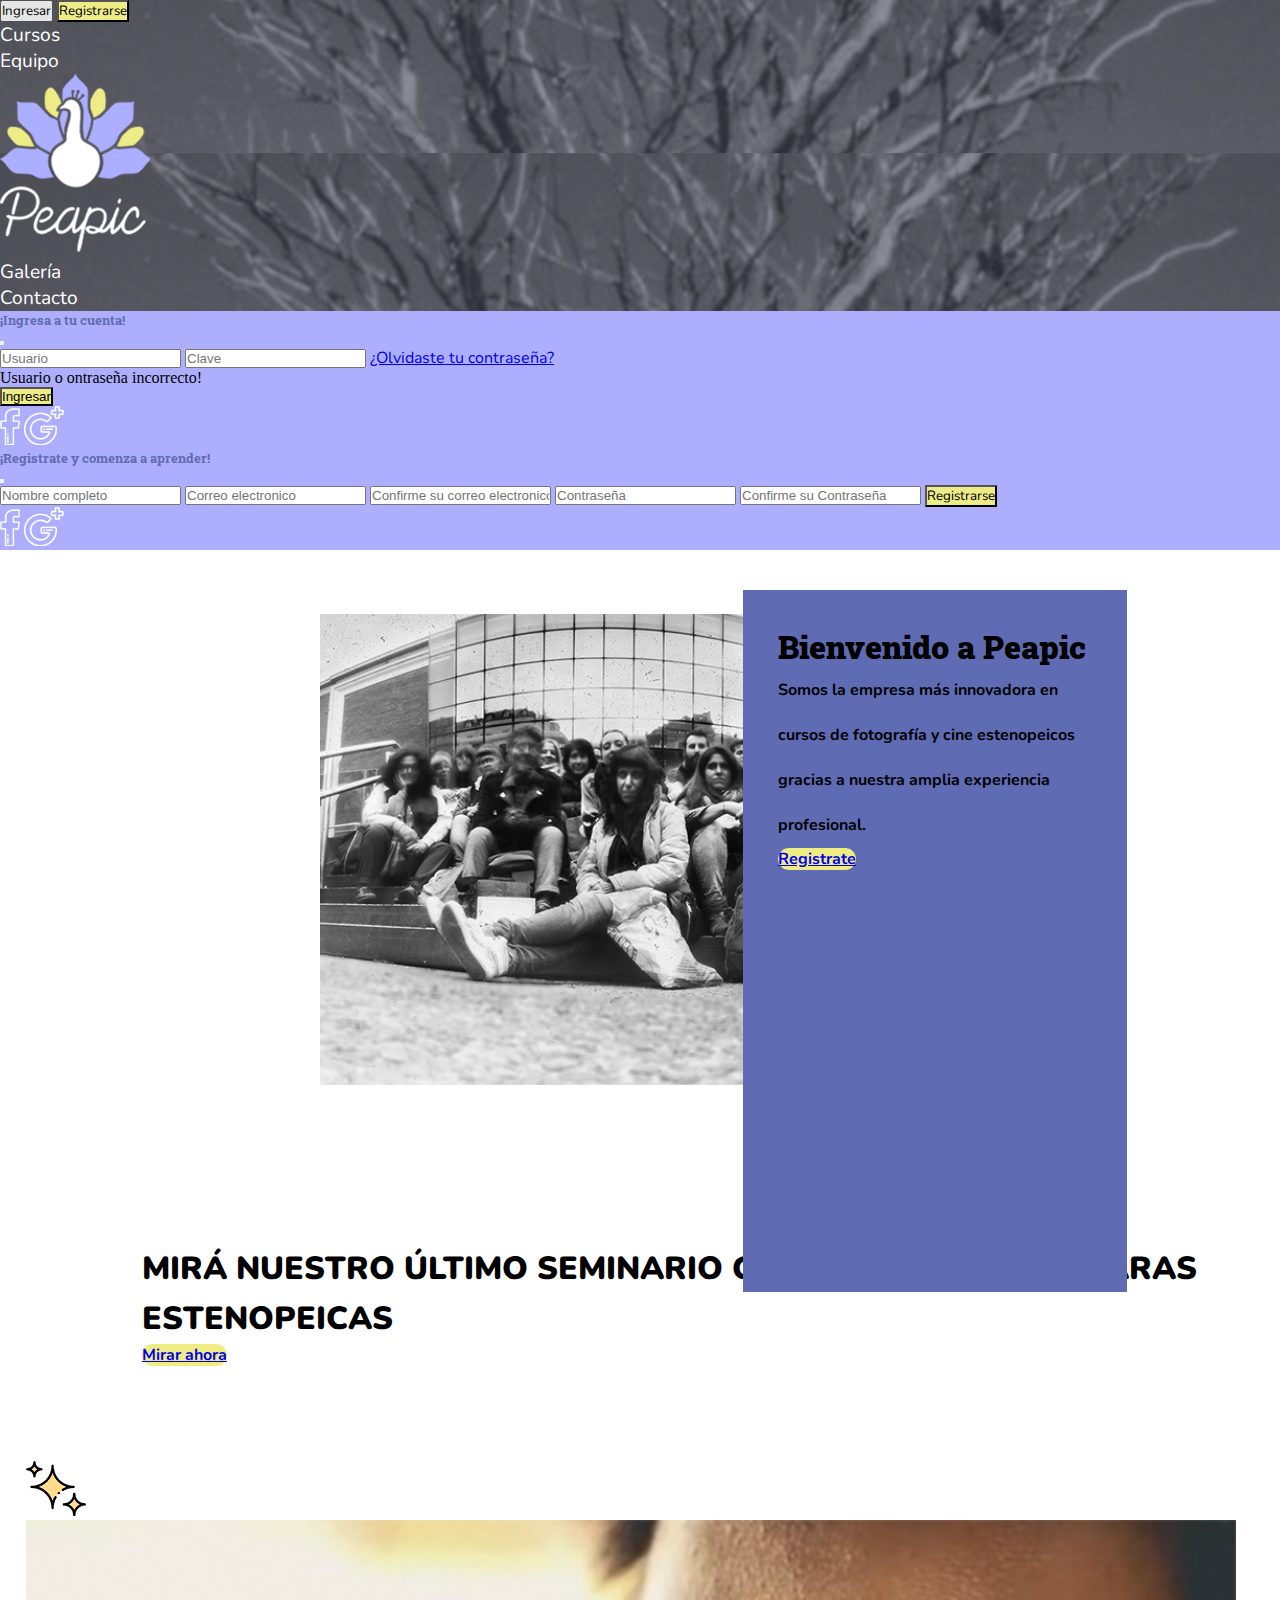
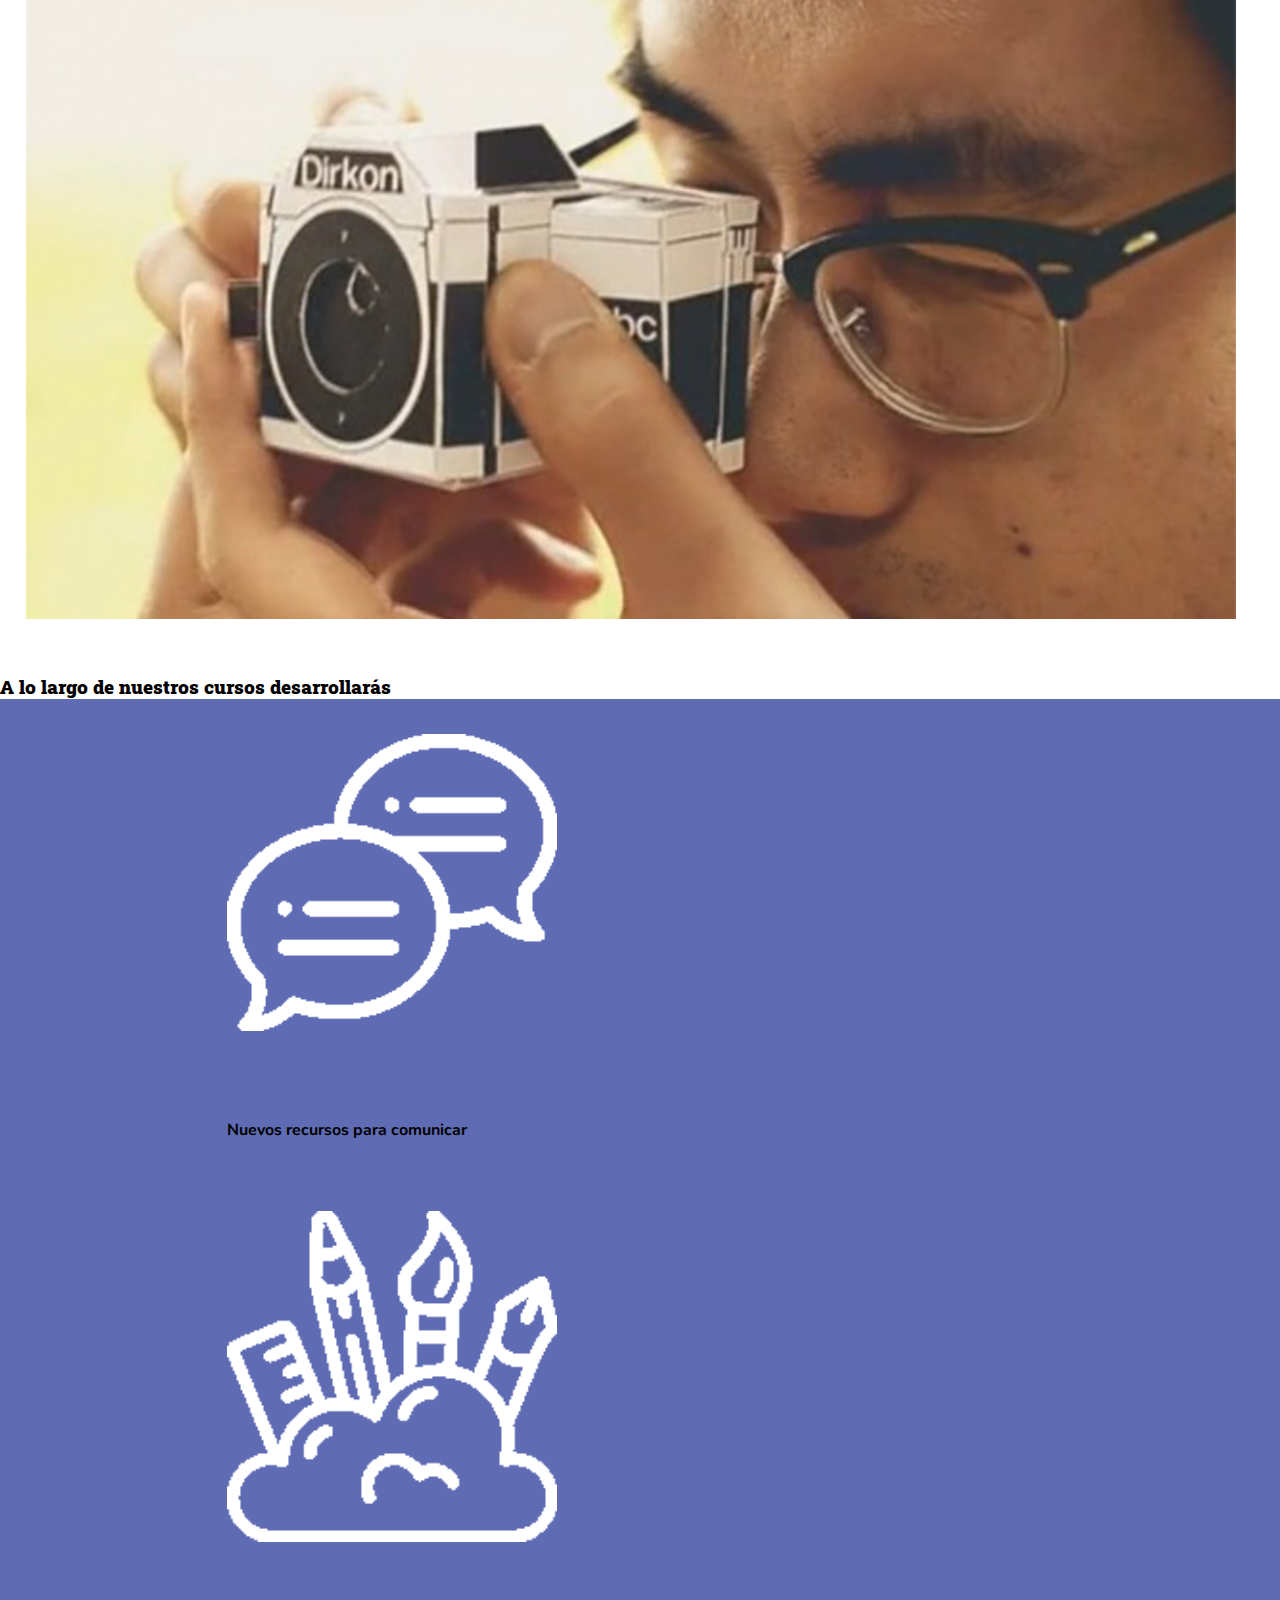
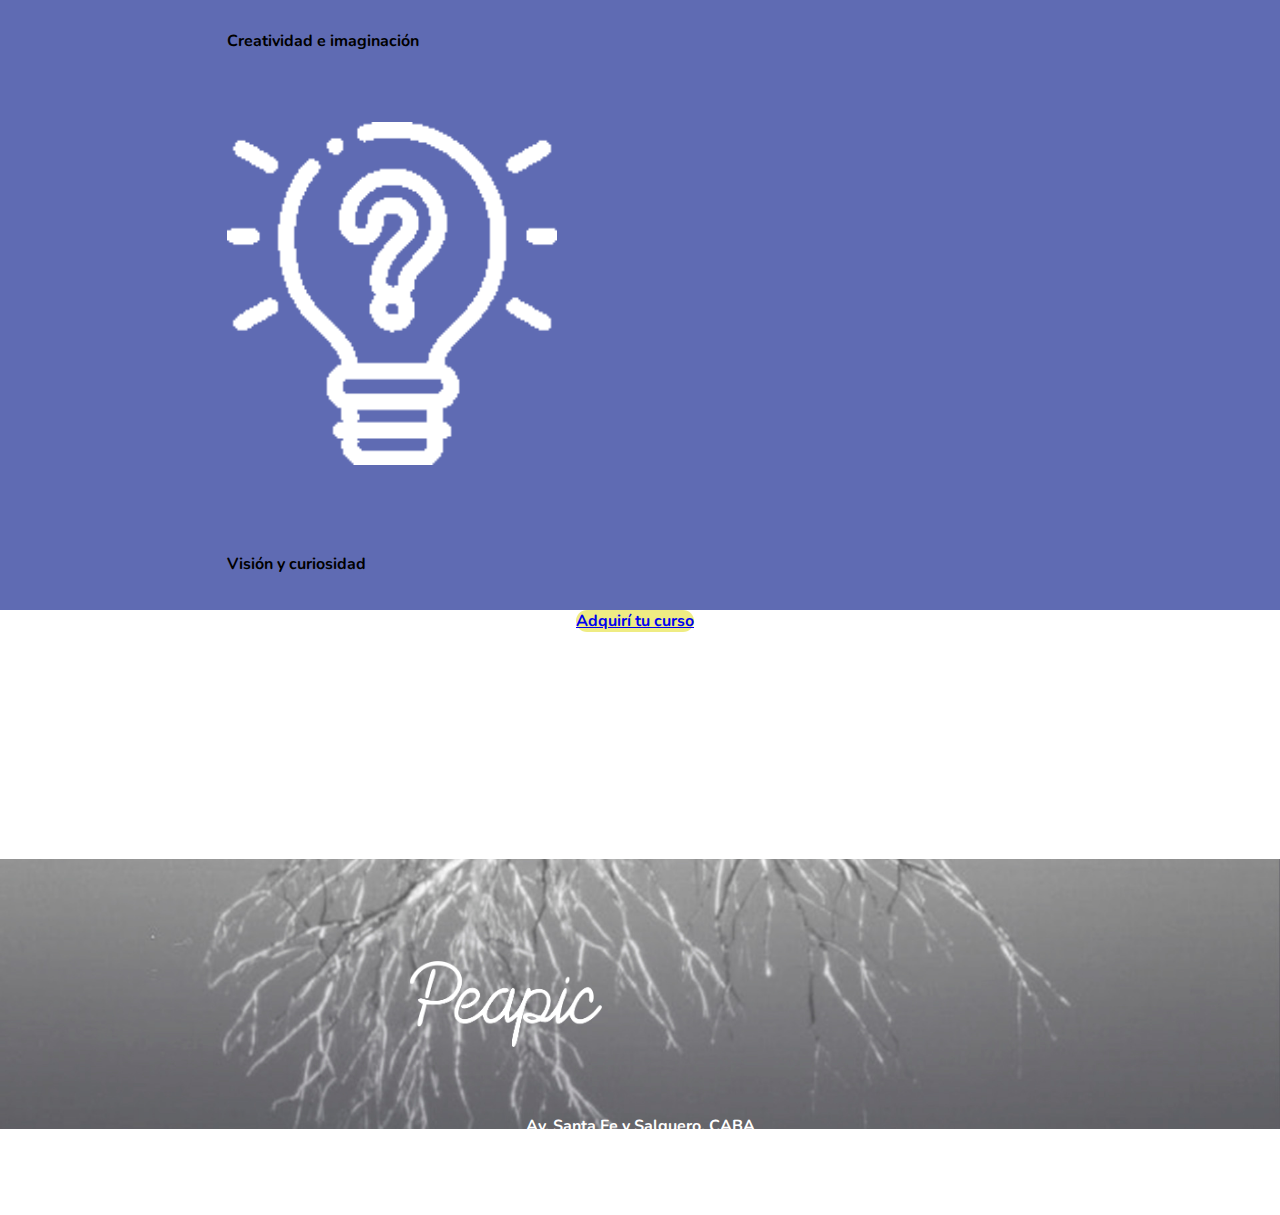
<file: index.html>
<!DOCTYPE html>
<html lang="en">

<head>
    <meta charset="UTF-8">
    <meta http-equiv="X-UA-Compatible" content="IE=edge">
    <meta name="viewport" content="width=device-width, initial-scale=1.0">
    <link href="https://cdn.jsdelivr.net/npm/bootstrap@5.2.0-beta1/dist/css/bootstrap.min.css" rel="stylesheet"
        integrity="sha384-0evHe/X+R7YkIZDRvuzKMRqM+OrBnVFBL6DOitfPri4tjfHxaWutUpFmBp4vmVor" crossorigin="anonymous">
    <link rel="stylesheet" href="css/index.css">
    <link rel="stylesheet" href="css/style.css">
    <link href="https://fonts.googleapis.com/css2?family=Roboto+Slab:wght@500&display=swap" rel="stylesheet">
    <link href="https://fonts.googleapis.com/css2?family=Nunito&display=swap" rel="stylesheet">
    <script src="https://code.jquery.com/jquery-3.6.0.min.js"></script>
    <title>Home</title>
</head>

<body>
    <!-------------------------------------- Header --------------------------------------------------->
    <header style="background-image: url('img/header.jpg'); background-position: center;">
        <div class="text-end me-4 pt-4">
            <button class="btn border-0 me-1 text-white" data-bs-toggle="modal" data-bs-target="#ModalLogin"
                style="font-family: 'Nunito', sans-serif;">Ingresar</button>
            <button class="btn border-0 ms-1 me-1" style="background-color: #EDEC87;font-family: 'Nunito', sans-serif;"
                data-bs-toggle="modal" data-bs-target="#ModalRegistrarse">Registrarse</button>
        </div>
        <div class="container pb-1">
            <div class="nav d-flex justify-content-center" style="font-size: 1.2em;font-family: 'Nunito', sans-serif;">
                <div class="row align-items-end">
                    <a href="cursosView.html">Cursos</a>
                </div>
                <div class="row align-items-end me-3 ms-3">
                    <a href="equipoView.html">Equipo</a>
                </div>
                <div>
                    <a href="index.html" class="text-center"><img src="img/logo.png" alt="Peapic Cursos"
                            width="150px" /></a>
                </div>
                <div class="row align-items-end me-3 ms-3">
                    <a href="galeriaView.html">Galería</a>
                </div>
                <div class="row align-items-end">
                    <a href="contactoView.html">Contacto</a>
                </div>
            </div>
        </div>

        <!-- Iniciar Sesion -->
        <div class="modal fade" id="ModalLogin" tabindex="-1" aria-labelledby="exampleModalLabel" aria-hidden="true">
            <div class="modal-dialog modal-dialog-centered">
                <div class="modal-content" style="background-color: #ADAFFE">
                    <div class="modal-header">
                        <h5 class="modal-title" id="exampleModalLabel"
                            style="color: #5f6bb3;font-family: 'Roboto Slab', serif;">¡Ingresa a tu cuenta!
                        </h5>
                        <button type="button" class="btn-close" data-bs-dismiss="modal" aria-label="Close"></button>
                    </div>
                    <form action="index.html" id="formLogin">
                        <div class="modal-body text-center">
                            <input type="text" class="form-control" id="validarUsuario" placeholder="Usuario" required>
                            <input type="text" class="form-control mt-3" id="validarClave" placeholder="Clave" required>
                            <a href="#" class="text-white mt-2" style="font-family: 'Nunito', sans-serif;">¿Olvidaste tu
                                contraseña?</a>
                            <div id="validationServerUsernameFeedback" class="invalid-feedback">
                                Usuario o ontraseña incorrecto!
                            </div>
                            <button type="submit" class="btn border-0 m-auto d-block mt-3"
                                style="background-color: #EDEC87;">Ingresar</button>
                            <div class="mt-4">
                                <a href="#" class="me-2"> <img src="img/facebookinicio.png" alt="" width="20px"></a>
                                <a href="#" class="ms-2"> <img src="img/google-mas.png" alt="" width="40px"></a>
                            </div>
                        </div>
                    </form>
                </div>
            </div>
        </div>
        <!-- /Iniciar Sesion -->

        <!-- Registrarse -->
        <div class="modal fade" id="ModalRegistrarse" tabindex="-1" aria-labelledby="exampleModalLabel"
            aria-hidden="true">
            <div class="modal-dialog modal-dialog-centered">
                <div class="modal-content" style="background-color: #ADAFFE">
                    <div class="modal-header">
                        <h5 class="modal-title" id="exampleModalLabel"
                            style="color: #5f6bb3; font-family: 'Roboto Slab', serif;">¡Registrate y comenza a
                            aprender!
                        </h5>
                        <button type="button" class="btn-close" data-bs-dismiss="modal" aria-label="Close"></button>
                    </div>
                    <form action="index.html" id="formRegistrar">
                        <div class="modal-body text-center">
                            <input type="text" class="form-control" id="validarNombre" placeholder="Nombre completo"
                                required>
                            <input type="text" class="form-control mt-3" id="validarCorreo"
                                placeholder="Correo electronico" required>
                            <input type="text" class="form-control mt-3" id="validarCorreo2"
                                placeholder="Confirme su correo electronico" required>
                            <input type="password" class="form-control mt-3" id="validarContraseña"
                                placeholder="Contraseña" required>
                            <input type="password" class="form-control mt-3" id="validarContraseña2"
                                placeholder="Confirme su Contraseña" required>
                            <button type="submit" class="btn border-0 m-auto d-block mt-3"
                                style="background-color: #EDEC87; font-family: 'Nunito', sans-serif;">Registrarse</button>
                            <div class="mt-4">
                                <a href="#" class="me-2"> <img src="img/facebookinicio.png" alt="" width="20px"></a>
                                <a href="#" class="ms-2"> <img src="img/google-mas.png" alt="" width="40px"></a>
                            </div>
                        </div>
                    </form>
                </div>
            </div>
        </div>
        <!-- /Registrarse -->

    </header>
    <!------------------------------------------------------------------------------------------------>
    <main>
        <div class="row position-relative mt-4">
            <article id="art-img-1" class="col ms-5" style="padding-left: 15%;">
                <img src="img/Curso-estenopeica4-copia.jpg" class="img_fluid" alt="Imagen Promocional 1"
                    id="img-prom-1">
            </article>
            <article id="art-bienvenidos" class="col text-white position-absolute py-4 px-5">
                <h1 style="font-family: 'Roboto Slab', serif;"><strong>Bienvenido a Peapic</strong></h1>
                <h4 id="bienvenidos-parrafo" style="font-family: 'Nunito', sans-serif;">Somos la empresa más innovadora
                    en cursos de fotografía y cine estenopeicos
                    gracias a nuestra amplia experiencia profesional.</h4>
                <a class="btn btn2 btn-warning mt-2" href="#" role="button"
                    style="font-family: 'Nunito', sans-serif;"><strong>Registrate</strong></a>
            </article>
        </div>
        <div class="row my-3" id="row-2">
            <article class="col" id="texto-prom-seminario">
                <h1 id="h1-seminario" style="font-family: 'Nunito', sans-serif;"><strong>MIRÁ NUESTRO ÚLTIMO SEMINARIO
                        GRATUITO SOBRE CÁMARAS ESTENOPEICAS</strong>
                </h1>
                <a class="btn btn2 btn-warning mt-2" href="#" role="button"
                    style="font-family: 'Nunito', sans-serif;"><strong>Mirar ahora</strong></a>
            </article>
            <article class="col position-relative" id="art-img-2">
                <img src="img/estrella.png" class="img_fluid position-absolute top-0" alt="estrella detalle"
                    id="estrella">
                <img src="img/7637014494_c6c01f6006_z.jpg" alt="Imagen Promocional 2" id="img-prom-2">
            </article>
        </div>
        <div class="row text-center" id="texto-desarrollo-curso">
            <h3 style="font-family: 'Roboto Slab', serif;"><strong>A lo largo de nuestros cursos desarrollarás</strong>
            </h3>
        </div>
        <div class="row text-white text-center mb-2" id="cont-items-desarrollo-curso"
            style="font-family: 'Nunito', sans-serif;">
            <article class="col text-center">
                <img src="img/burbuja-de-dialogo.png" alt="comunicacion" class="item-des-curso">
                <h4 class="mt-2">Nuevos recursos para comunicar</h4>
            </article>
            <article class="col text-center">
                <img src="img/creatividad.png" alt="creatividad" class="item-des-curso">
                <h4 class="mt-2">Creatividad e imaginación</h4>
            </article>
            <article class="col text-center">
                <img src="img/bombilla.png" alt="vision" class="item-des-curso">
                <h4 class="mt-2">Visión y curiosidad</h4>
            </article>
        </div>
        <div class="row" id="btn-adquirir-curso">
            <a class="btn btn2 btn-warning mt-2" href="cursosView.html" role="button"
                style="font-family: 'Nunito', sans-serif;"><strong>Adquirí tu curso</strong></a>
        </div>
    </main>

    <footer>
        <div class="footer" class="img-fluid bg-image d-flex"
            style="background-image: url('img/footer.jpg'); margin-top: 13%; min-height: 30vh;">
            <div class="container">
                <a href="index.html" class="logoimg" class="position-relative"><img src="img/logofinal_palabra.png"
                        alt="Peapic Cursos" class="imgfluid flex-row position-absolute start-50"
                        style="width: 15%; padding-top: 8%; margin-left: 32%;" /></a>
                <div class="direccion" class="d-inline-flex" style="padding-top: 5%; color: white;">
                    <h5 style="text-align: center; font-size: 1em; font-family: 'Nunito', sans-serif;">Av. Santa Fe y
                        Salguero, CABA <br>
                        contacto@peapic.com</h5>
                </div>
                <div class="logos" class="position-relative d-inline-flex justify-content-center"
                    style="padding-left: 43%; padding-top: 1.5%; width: 10%;">
                    <a href="index.html"><img src="img/facebook.png" alt="Logo de facebook"
                            class="imgfluid position-absolute d-inline-flex" style="width: 3%;"></a>
                    <a href="index.html" style="padding-left: 70px;"><img src="img/instagram.png"
                            alt="Logo de instagram" class="imgfluid position-absolute d-inline-flex"
                            style="width: 3%;"></a>


                </div>
            </div>
        </div>
    </footer>
    <script src="js/index.js"></script>
    <script src="https://cdn.jsdelivr.net/npm/bootstrap@5.2.0-beta1/dist/js/bootstrap.bundle.min.js"
        integrity="sha384-pprn3073KE6tl6bjs2QrFaJGz5/SUsLqktiwsUTF55Jfv3qYSDhgCecCxMW52nD2"
        crossorigin="anonymous"></script>

</body>

</html>
</file>
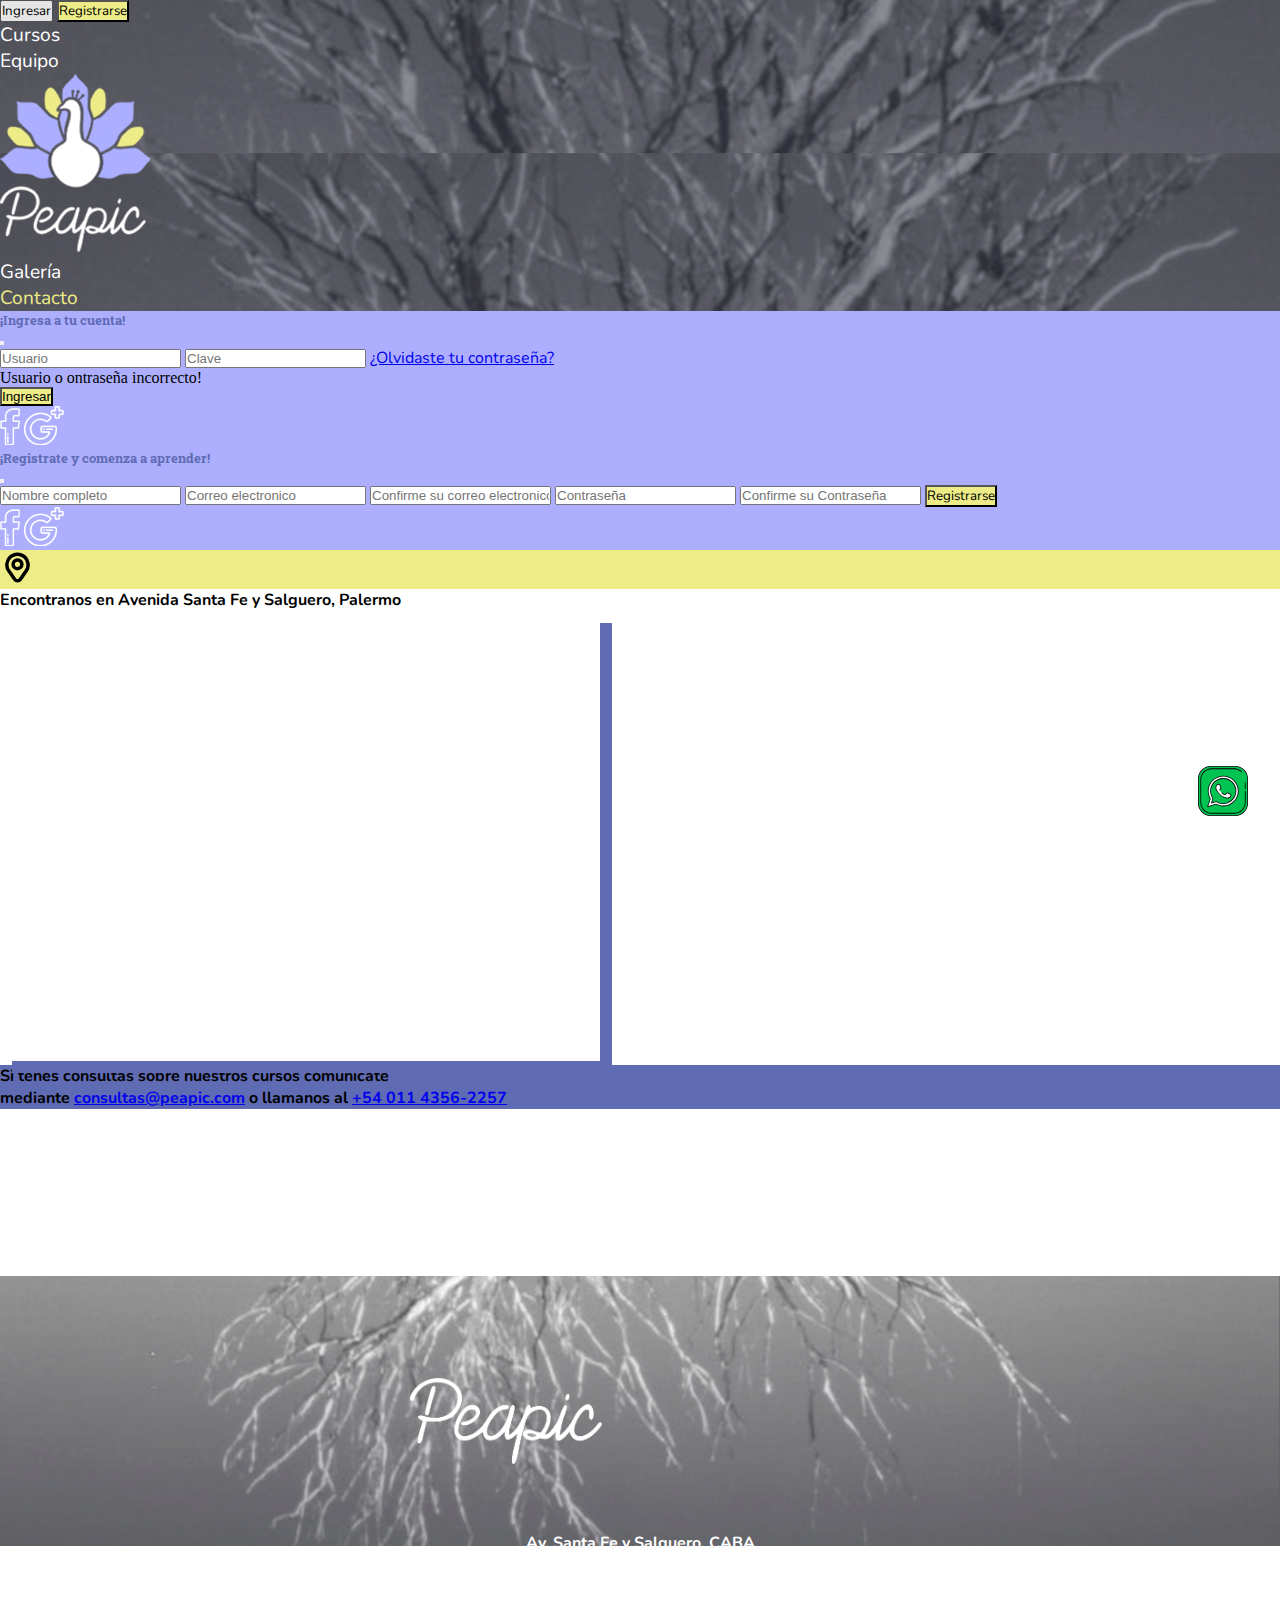
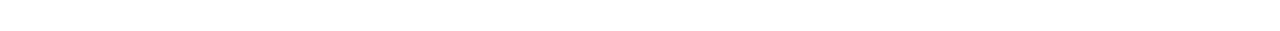
<file: contactoView.html>
<!DOCTYPE html>
<html lang="en">

<head>
    <meta charset="UTF-8">
    <meta name="viewport" content="width=device-width, initial-scale=1.0">
    <link href="https://cdn.jsdelivr.net/npm/bootstrap@5.2.0-beta1/dist/css/bootstrap.min.css" rel="stylesheet"
        integrity="sha384-0evHe/X+R7YkIZDRvuzKMRqM+OrBnVFBL6DOitfPri4tjfHxaWutUpFmBp4vmVor" crossorigin="anonymous">
    <link rel="stylesheet" href="css/style.css">
    <link href="https://fonts.googleapis.com/css2?family=Nunito&display=swap" rel="stylesheet">
    <link href="https://fonts.googleapis.com/css2?family=Roboto+Slab:wght@500&display=swap" rel="stylesheet">
    <script src="https://code.jquery.com/jquery-3.6.0.min.js"></script>
    <title>Contacto</title>
    <link href="https://unpkg.com/aos@2.3.1/dist/aos.css" rel="stylesheet">
    <script src="https://unpkg.com/aos@2.3.1/dist/aos.js"></script>
</head>

<body>
    <header style="background-image: url('img/header.jpg'); background-position: center;">
        <div class="text-end me-4 pt-4">
            <button class="btn border-0 me-1 text-white" data-bs-toggle="modal" data-bs-target="#ModalLogin"
                style="font-family: 'Nunito', sans-serif;">Ingresar</button>
            <button class="btn border-0 ms-1 me-1" style="background-color: #EDEC87;font-family: 'Nunito', sans-serif;"
                data-bs-toggle="modal" data-bs-target="#ModalRegistrarse">Registrarse</button>
        </div>
        <div class="container pb-1">
            <div class="nav d-flex justify-content-center" style="font-size: 1.2em;font-family: 'Nunito', sans-serif;">
                <div class="row align-items-end">
                    <a href="cursosView.html">Cursos</a>
                </div>
                <div class="row align-items-end me-3 ms-3">
                    <a href="equipoView.html">Equipo</a>
                </div>
                <div>
                    <a href="index.html" class="text-center"><img src="img/logo.png" alt="Peapic Cursos"
                            width="150px" /></a>
                </div>
                <div class="row align-items-end me-3 ms-3">
                    <a href="galeriaView.html">Galería</a>
                </div>
                <div class="row align-items-end">
                    <a href="contactoView.html" style="color: #EDEC87;">Contacto</a>
                </div>
            </div>
        </div>

        <!-- Iniciar Sesion -->
        <div class="modal fade" id="ModalLogin" tabindex="-1" aria-labelledby="exampleModalLabel" aria-hidden="true">
            <div class="modal-dialog modal-dialog-centered">
                <div class="modal-content" style="background-color: #ADAFFE">
                    <div class="modal-header">
                        <h5 class="modal-title" id="exampleModalLabel"
                            style="color: #5f6bb3;font-family: 'Roboto Slab', serif;">¡Ingresa a tu cuenta!
                        </h5>
                        <button type="button" class="btn-close" data-bs-dismiss="modal" aria-label="Close"></button>
                    </div>
                    <form action="index.html" id="formLogin">
                        <div class="modal-body text-center">
                            <input type="text" class="form-control" id="validarUsuario" placeholder="Usuario" required>
                            <input type="text" class="form-control mt-3" id="validarClave" placeholder="Clave" required>
                            <a href="#" class="text-white mt-2" style="font-family: 'Nunito', sans-serif;">¿Olvidaste tu
                                contraseña?</a>
                            <div id="validationServerUsernameFeedback" class="invalid-feedback">
                                Usuario o ontraseña incorrecto!
                            </div>
                            <button type="submit" class="btn border-0 m-auto d-block mt-3"
                                style="background-color: #EDEC87;">Ingresar</button>
                            <div class="mt-4">
                                <a href="#" class="me-2"> <img src="img/facebookinicio.png" alt="" width="20px"></a>
                                <a href="#" class="ms-2"> <img src="img/google-mas.png" alt="" width="40px"></a>
                            </div>
                        </div>
                    </form>
                </div>
            </div>
        </div>
        <!-- /Iniciar Sesion -->

        <!-- Registrarse -->
        <div class="modal fade" id="ModalRegistrarse" tabindex="-1" aria-labelledby="exampleModalLabel"
            aria-hidden="true">
            <div class="modal-dialog modal-dialog-centered">
                <div class="modal-content" style="background-color: #ADAFFE">
                    <div class="modal-header">
                        <h5 class="modal-title" id="exampleModalLabel"
                            style="color: #5f6bb3; font-family: 'Roboto Slab', serif;">¡Registrate y comenza a
                            aprender!
                        </h5>
                        <button type="button" class="btn-close" data-bs-dismiss="modal" aria-label="Close"></button>
                    </div>
                    <form action="index.html" id="formRegistrar">
                        <div class="modal-body text-center">
                            <input type="text" class="form-control" id="validarNombre" placeholder="Nombre completo"
                                required>
                            <input type="text" class="form-control mt-3" id="validarCorreo"
                                placeholder="Correo electronico" required>
                            <input type="text" class="form-control mt-3" id="validarCorreo2"
                                placeholder="Confirme su correo electronico" required>
                            <input type="password" class="form-control mt-3" id="validarContraseña"
                                placeholder="Contraseña" required>
                            <input type="password" class="form-control mt-3" id="validarContraseña2"
                                placeholder="Confirme su Contraseña" required>
                            <button type="submit" class="btn border-0 m-auto d-block mt-3"
                                style="background-color: #EDEC87; font-family: 'Nunito', sans-serif;">Registrarse</button>
                            <div class="mt-4">
                                <a href="#" class="me-2"> <img src="img/facebookinicio.png" alt="" width="20px"></a>
                                <a href="#" class="ms-2"> <img src="img/google-mas.png" alt="" width="40px"></a>
                            </div>
                        </div>
                    </form>
                </div>
            </div>
        </div>
        <!-- /Registrarse -->

    </header>
    <main class="container text-center mt-5">
        <section class="d-flex justify-content-center align-items-end">
            <article class="p-1 rounded me-2" style="background-color: #EDEC87;">
                <img src="img/position-location-map-navigation-gps-direction-arrow-svgrepo-com.svg" alt="mapa"
                    width="35px">
            </article>
            <h4 style="font-family: 'Nunito', sans-serif;">Encontranos en Avenida Santa Fe y Salguero, Palermo</h4>
        </section>
        <div data-aos="zoom-in" data-aos-duration="2000">
            <section class="mt-5">
                <iframe
                    src="https://www.google.com/maps/embed?pb=!1m18!1m12!1m3!1d3284.6778352708475!2d-58.41536638417541!3d-34.58701746412291!2m3!1f0!2f0!3f0!3m2!1i1024!2i768!4f13.1!3m3!1m2!1s0x95bccb02029a4785%3A0x86b503f6ad9cc3fe!2sJuanfra!5e0!3m2!1ses-419!2sar!4v1656633064282!5m2!1ses-419!2sar"
                    width="600" height="450" style="border:0;" allowfullscreen="" loading="lazy"
                    referrerpolicy="no-referrer-when-downgrade" class="iframe"></iframe>
            </section>
        </div>
    </main>
    <aside style="background-color: #5F6BB3;font-family: 'Nunito', sans-serif;" class="mt-5 text-center p-2">
        <div>
            <h4 class="text-white">Si tenés consultas sobre nuestros cursos comunicate
                <br> mediante <a href="mailto:consultas@peapic.com" target="_blank"
                    class="text-white">consultas@peapic.com</a> o llamanos
                al <a href="tel:+540114356-2257" target="_blank" class="text-white"> +54 011 4356-2257
            </h4>
        </div>
    </aside>
    <!-- Btn whatsapp -->
    <div class="position-fixed whatsapp">
        <a href="https://api.whatsapp.com/send?phone=+54011" class="text-white text-decoration-none" target="_blank">
            <img src="img/whatsapp-svgrepo-com.svg" alt="Whatsapp" style="width: 50px;">
        </a>
    </div>
    <!-- /Btn whatsapp -->
    <footer>
        <div class="footer" class="img-fluid bg-image d-flex"
            style="background-image: url('img/footer.jpg'); margin-top: 13%; min-height: 30vh;">
            <div class="container">
                <a href="index.html" class="logoimg" class="position-relative"><img src="img/logofinal_palabra.png"
                        alt="Peapic Cursos" class="imgfluid flex-row position-absolute start-50"
                        style="width: 15%; padding-top: 8%; margin-left: 32%;" /></a>
                <div class="direccion" class="d-inline-flex" style="padding-top: 5%; color: white;">
                    <h5 style="text-align: center; font-size: 1em; font-family: 'Nunito', sans-serif;">Av. Santa Fe y
                        Salguero, CABA <br>
                        contacto@peapic.com</h5>
                </div>
                <div class="logos" class="position-relative d-inline-flex justify-content-center"
                    style="padding-left: 43%; padding-top: 1.5%; width: 10%;">
                    <a href="index.html"><img src="img/facebook.png" alt="Logo de facebook"
                            class="imgfluid position-absolute d-inline-flex" style="width: 3%;"></a>
                    <a href="index.html" style="padding-left: 70px;"><img src="img/instagram.png"
                            alt="Logo de instagram" class="imgfluid position-absolute d-inline-flex"
                            style="width: 3%;"></a>


                </div>
            </div>
        </div>
    </footer>
    <script src="js/index.js"></script>
    <script src="https://cdn.jsdelivr.net/npm/bootstrap@5.2.0-beta1/dist/js/bootstrap.bundle.min.js"
        integrity="sha384-pprn3073KE6tl6bjs2QrFaJGz5/SUsLqktiwsUTF55Jfv3qYSDhgCecCxMW52nD2"
        crossorigin="anonymous"></script>
    <script>
        AOS.init();
    </script>
</body>

</html>
</file>
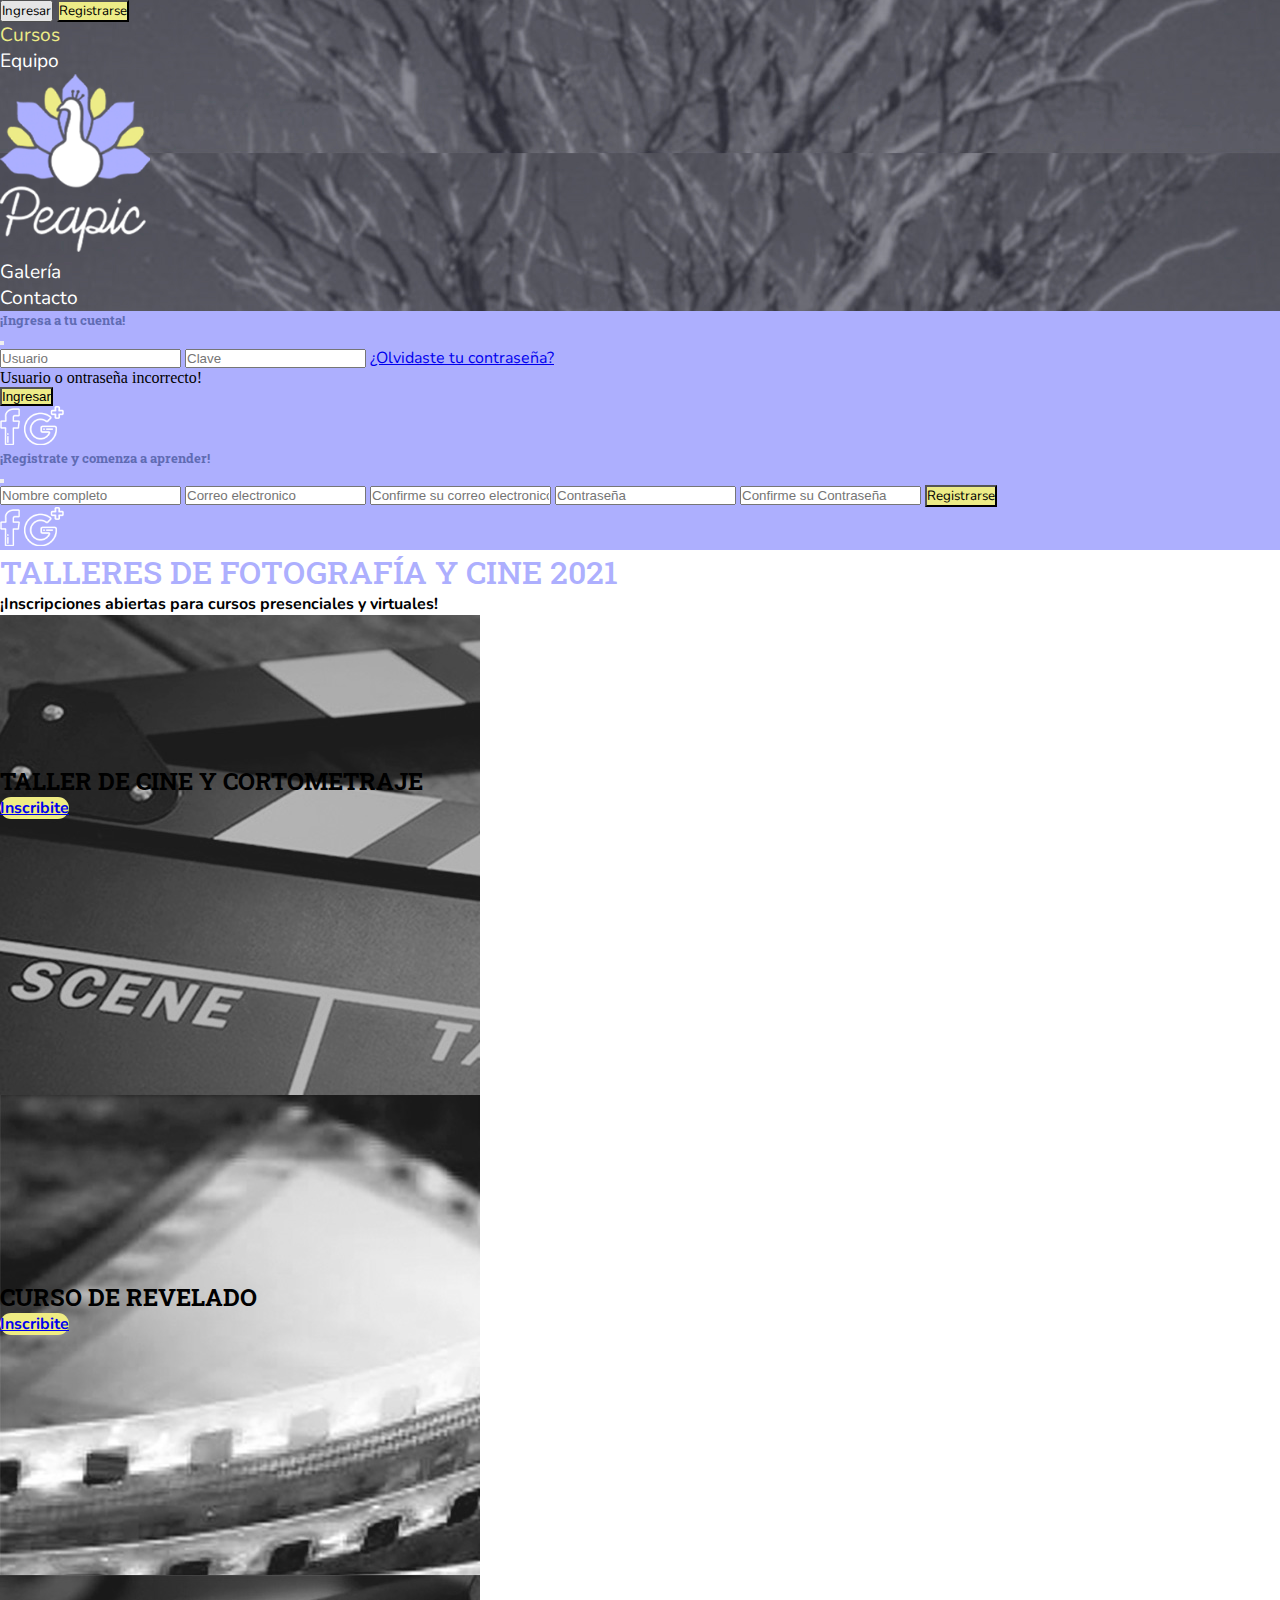
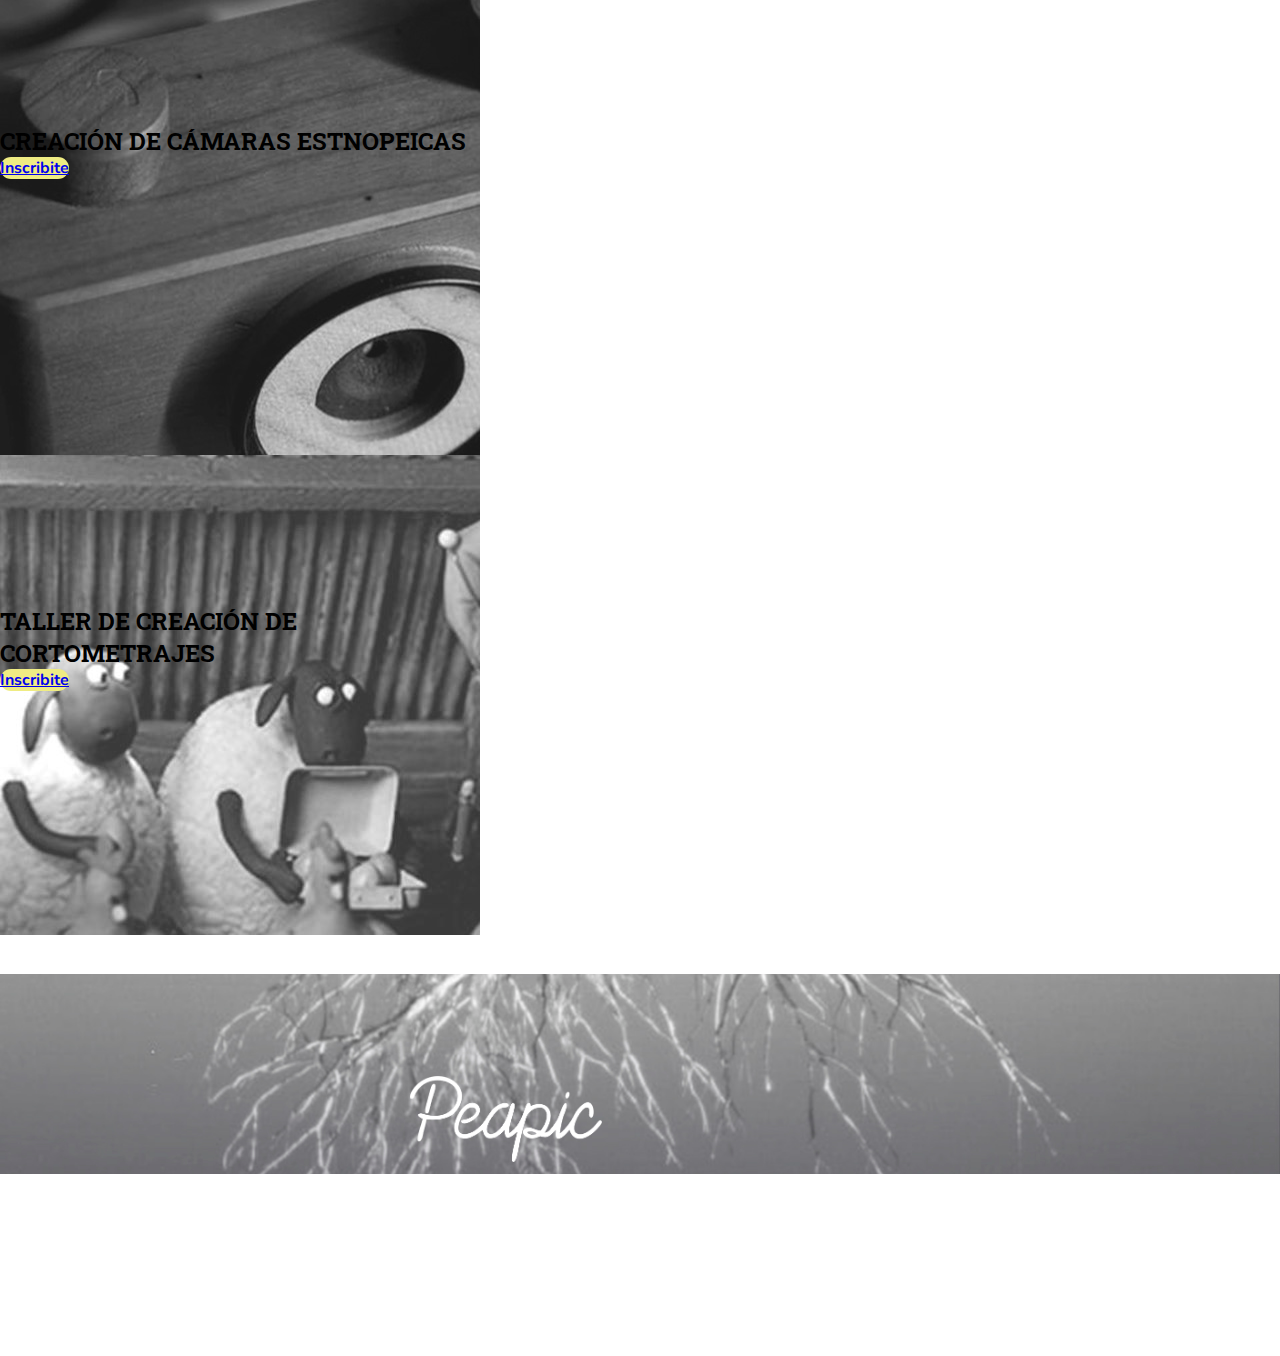
<file: cursosView.html>
<!DOCTYPE html>
<html lang="en">

<head>
    <meta charset="UTF-8">
    <meta http-equiv="X-UA-Compatible" content="IE=edge">
    <meta name="viewport" content="width=device-width, initial-scale=1.0">
    <link href="https://cdn.jsdelivr.net/npm/bootstrap@5.2.0-beta1/dist/css/bootstrap.min.css" rel="stylesheet"
        integrity="sha384-0evHe/X+R7YkIZDRvuzKMRqM+OrBnVFBL6DOitfPri4tjfHxaWutUpFmBp4vmVor" crossorigin="anonymous" />
    <link rel="stylesheet" href="css/style.css">
    <link rel='stylesheet' href='css/cursos.css'>
    <link href="https://fonts.googleapis.com/css2?family=Nunito&display=swap" rel="stylesheet">
    <link href="https://fonts.googleapis.com/css2?family=Roboto+Slab:wght@500&display=swap" rel="stylesheet">
    <title>Document</title>
</head>

<body>
    <header style="background-image: url('img/header.jpg'); background-position: center;">
        <div class="text-end me-4 pt-4">
            <button class="btn border-0 me-1 text-white" data-bs-toggle="modal" data-bs-target="#ModalLogin"
                style="font-family: 'Nunito', sans-serif;">Ingresar</button>
            <button class="btn border-0 ms-1 me-1" style="background-color: #EDEC87;font-family: 'Nunito', sans-serif;"
                data-bs-toggle="modal" data-bs-target="#ModalRegistrarse">Registrarse</button>
        </div>
        <div class="container pb-1">
            <div class="nav d-flex justify-content-center" style="font-size: 1.2em;font-family: 'Nunito', sans-serif;">
                <div class="row align-items-end">
                    <a href="cursosView.html" style="color: #EDEC87;">Cursos</a>
                </div>
                <div class="row align-items-end me-3 ms-3">
                    <a href="equipoView.html">Equipo</a>
                </div>
                <div>
                    <a href="index.html" class="text-center"><img src="img/logo.png" alt="Peapic Cursos"
                            width="150px" /></a>
                </div>
                <div class="row align-items-end me-3 ms-3">
                    <a href="galeriaView.html">Galería</a>
                </div>
                <div class="row align-items-end">
                    <a href="contactoView.html">Contacto</a>
                </div>
            </div>
        </div>

        <!-- Iniciar Sesion -->
        <div class="modal fade" id="ModalLogin" tabindex="-1" aria-labelledby="exampleModalLabel" aria-hidden="true">
            <div class="modal-dialog modal-dialog-centered">
                <div class="modal-content" style="background-color: #ADAFFE">
                    <div class="modal-header">
                        <h5 class="modal-title" id="exampleModalLabel"
                            style="color: #5f6bb3;font-family: 'Roboto Slab', serif;">¡Ingresa a tu cuenta!
                        </h5>
                        <button type="button" class="btn-close" data-bs-dismiss="modal" aria-label="Close"></button>
                    </div>
                    <form action="index.html" id="formLogin">
                        <div class="modal-body text-center">
                            <input type="text" class="form-control" id="validarUsuario" placeholder="Usuario" required>
                            <input type="text" class="form-control mt-3" id="validarClave" placeholder="Clave" required>
                            <a href="#" class="text-white mt-2" style="font-family: 'Nunito', sans-serif;">¿Olvidaste tu
                                contraseña?</a>
                            <div id="validationServerUsernameFeedback" class="invalid-feedback">
                                Usuario o ontraseña incorrecto!
                            </div>
                            <button type="submit" class="btn border-0 m-auto d-block mt-3"
                                style="background-color: #EDEC87;">Ingresar</button>
                            <div class="mt-4">
                                <a href="#" class="me-2"> <img src="img/facebookinicio.png" alt="" width="20px"></a>
                                <a href="#" class="ms-2"> <img src="img/google-mas.png" alt="" width="40px"></a>
                            </div>
                        </div>
                    </form>
                </div>
            </div>
        </div>
        <!-- /Iniciar Sesion -->

        <!-- Registrarse -->
        <div class="modal fade" id="ModalRegistrarse" tabindex="-1" aria-labelledby="exampleModalLabel"
            aria-hidden="true">
            <div class="modal-dialog modal-dialog-centered">
                <div class="modal-content" style="background-color: #ADAFFE">
                    <div class="modal-header">
                        <h5 class="modal-title" id="exampleModalLabel"
                            style="color: #5f6bb3; font-family: 'Roboto Slab', serif;">¡Registrate y comenza a
                            aprender!
                        </h5>
                        <button type="button" class="btn-close" data-bs-dismiss="modal" aria-label="Close"></button>
                    </div>
                    <form action="index.html" id="formRegistrar">
                        <div class="modal-body text-center">
                            <input type="text" class="form-control" id="validarNombre" placeholder="Nombre completo"
                                required>
                            <input type="text" class="form-control mt-3" id="validarCorreo"
                                placeholder="Correo electronico" required>
                            <input type="text" class="form-control mt-3" id="validarCorreo2"
                                placeholder="Confirme su correo electronico" required>
                            <input type="password" class="form-control mt-3" id="validarContraseña"
                                placeholder="Contraseña" required>
                            <input type="password" class="form-control mt-3" id="validarContraseña2"
                                placeholder="Confirme su Contraseña" required>
                            <button type="submit" class="btn border-0 m-auto d-block mt-3"
                                style="background-color: #EDEC87; font-family: 'Nunito', sans-serif;">Registrarse</button>
                            <div class="mt-4">
                                <a href="#" class="me-2"> <img src="img/facebookinicio.png" alt="" width="20px"></a>
                                <a href="#" class="ms-2"> <img src="img/google-mas.png" alt="" width="40px"></a>
                            </div>
                        </div>
                    </form>
                </div>
            </div>
        </div>
        <!-- /Registrarse -->

    </header>



    <main class="container text-center mt-4 mb-5">
        <h1 style="color: #ADAFFE; font-family: 'Roboto Slab', serif;">TALLERES DE FOTOGRAFÍA Y CINE 2021</h1>
        <h4 style="font-family: 'Nunito', sans-serif;">¡Inscripciones abiertas para cursos presenciales y virtuales!
        </h4>


        <div class="container-fluid m-3 p-5">


            <article class="row mb-1 p-3 align-items-center">
                <section class="col-6">
                    <div class="bg-image" style="background-image: url(img/Capa_2.jpg); width:30rem; height:30rem;"
                        id="cont1">
                        <div class="background-image ">
                            <h2 class="fw-bold text-white" style="font-family: 'Roboto Slab', serif;">TALLER DE CINE Y
                                CORTOMETRAJE</h2>
                            <a class="btn btn2 btn-warning " href="detalleCursoView.html" role="button"
                                style="font-family: 'Nunito', sans-serif;">
                                <strong>Inscribite</strong></a>
                        </div>
                    </div>
                </section>


                <section class="col-6">
                    <div class="bg-image" style="background-image: url(img/revelado_0.jpg);width:30rem; height: 30rem;"
                        id="cont2">
                        <div class="text-white fw-bold">
                            <h2 class="title fw-bold" style="font-family: 'Roboto Slab', serif;"> CURSO DE REVELADO</h2>
                            <a class="btn btn2 btn-warning" href="detalleCursoView.html" role="button"
                                style="font-family: 'Nunito', sans-serif;">
                                <strong>Inscribite</strong></a>
                        </div>
                    </div>

                </section>

            </article>
            <article class="row m-1">
                <section class="col-6">
                    <div class="bg-image" style="background-image: url(img/camara.jpg);width:30rem; height: 30rem;"
                        id="cont3">
                        <div class="bg-image text-white">
                            <h2 class="title fw-bold" style="font-family: 'Roboto Slab', serif;">CREACIÓN DE CÁMARAS
                                ESTNOPEICAS</h2>
                            <a class="btn btn2 btn-warning" href="detalleCursoView.html" role="button"
                                style="font-family: 'Nunito', sans-serif;">
                                <strong>Inscribite</strong></a>
                        </div>
                    </div>

                </section>

                <section class="col-6">
                    <div class="bg-image" style="background-image: url(img/mvOW1ij.jpg);width:30rem; height: 30rem;"
                        id="cont4">
                        <div class="bg-image text-white">
                            <h2 class="title fw-bold" style="font-family: 'Roboto Slab', serif;">TALLER DE CREACIÓN DE
                                CORTOMETRAJES</h2>
                            <a class="btn btn2 btn-warning" href="detalleCursoView.html" role="button"
                                style="font-family: 'Nunito', sans-serif;">
                                <strong>Inscribite</strong></a>
                        </div>
                    </div>

                </section>

            </article>
        </div>
    </main>


    <footer>
        <div class="footer" class="img-fluid bg-image d-flex"
            style="background-image: url('img/footer.jpg'); margin-top: 3%;">
            <div class="container">
                <a href="index.html" class="logoimg" class="position-relative"><img src="img/logofinal_palabra.png"
                        alt="Peapic Cursos" class="imgfluid flex-row position-absolute start-50"
                        style="width: 15%; padding-top: 8%; margin-left: 32%;" /></a>
                <div class="direccion" class="d-inline-flex" style="padding-top: 5%; color: white;">
                    <h5 style="text-align: center; font-size: 1em; font-family: 'Nunito', sans-serif;">Av. Santa Fe y
                        Salguero, CABA <br>
                        contacto@peapic.com</h5>
                </div>
                <div class="logos" class="position-relative" style="padding-left: 44%; padding-top: 1.5%;">
                    <a href="index.html"><img src="img/facebook.png" alt="Logo de facebook"
                            class="imgfluid flex-row position-absolute d-inline-flex"></a>
                    <a href="index.html"><img src="img/instagram.png" alt="Logo de instagram"
                            class="imgfluid flex-row position-absolute d-inline-flex" style="padding-left: 7%"></a>


                </div>
            </div>
        </div>
        <script src="https://cdn.jsdelivr.net/npm/bootstrap@5.2.0-beta1/dist/js/bootstrap.bundle.min.js"
            integrity="sha384-pprn3073KE6tl6bjs2QrFaJGz5/SUsLqktiwsUTF55Jfv3qYSDhgCecCxMW52nD2"
            crossorigin="anonymous"></script>

    </footer>
    <script src="js/index.js"></script>
    <script src="https://cdn.jsdelivr.net/npm/bootstrap@5.2.0-beta1/dist/js/bootstrap.bundle.min.js"
        integrity="sha384-pprn3073KE6tl6bjs2QrFaJGz5/SUsLqktiwsUTF55Jfv3qYSDhgCecCxMW52nD2"
        crossorigin="anonymous"></script>
</body>

</html>
</file>
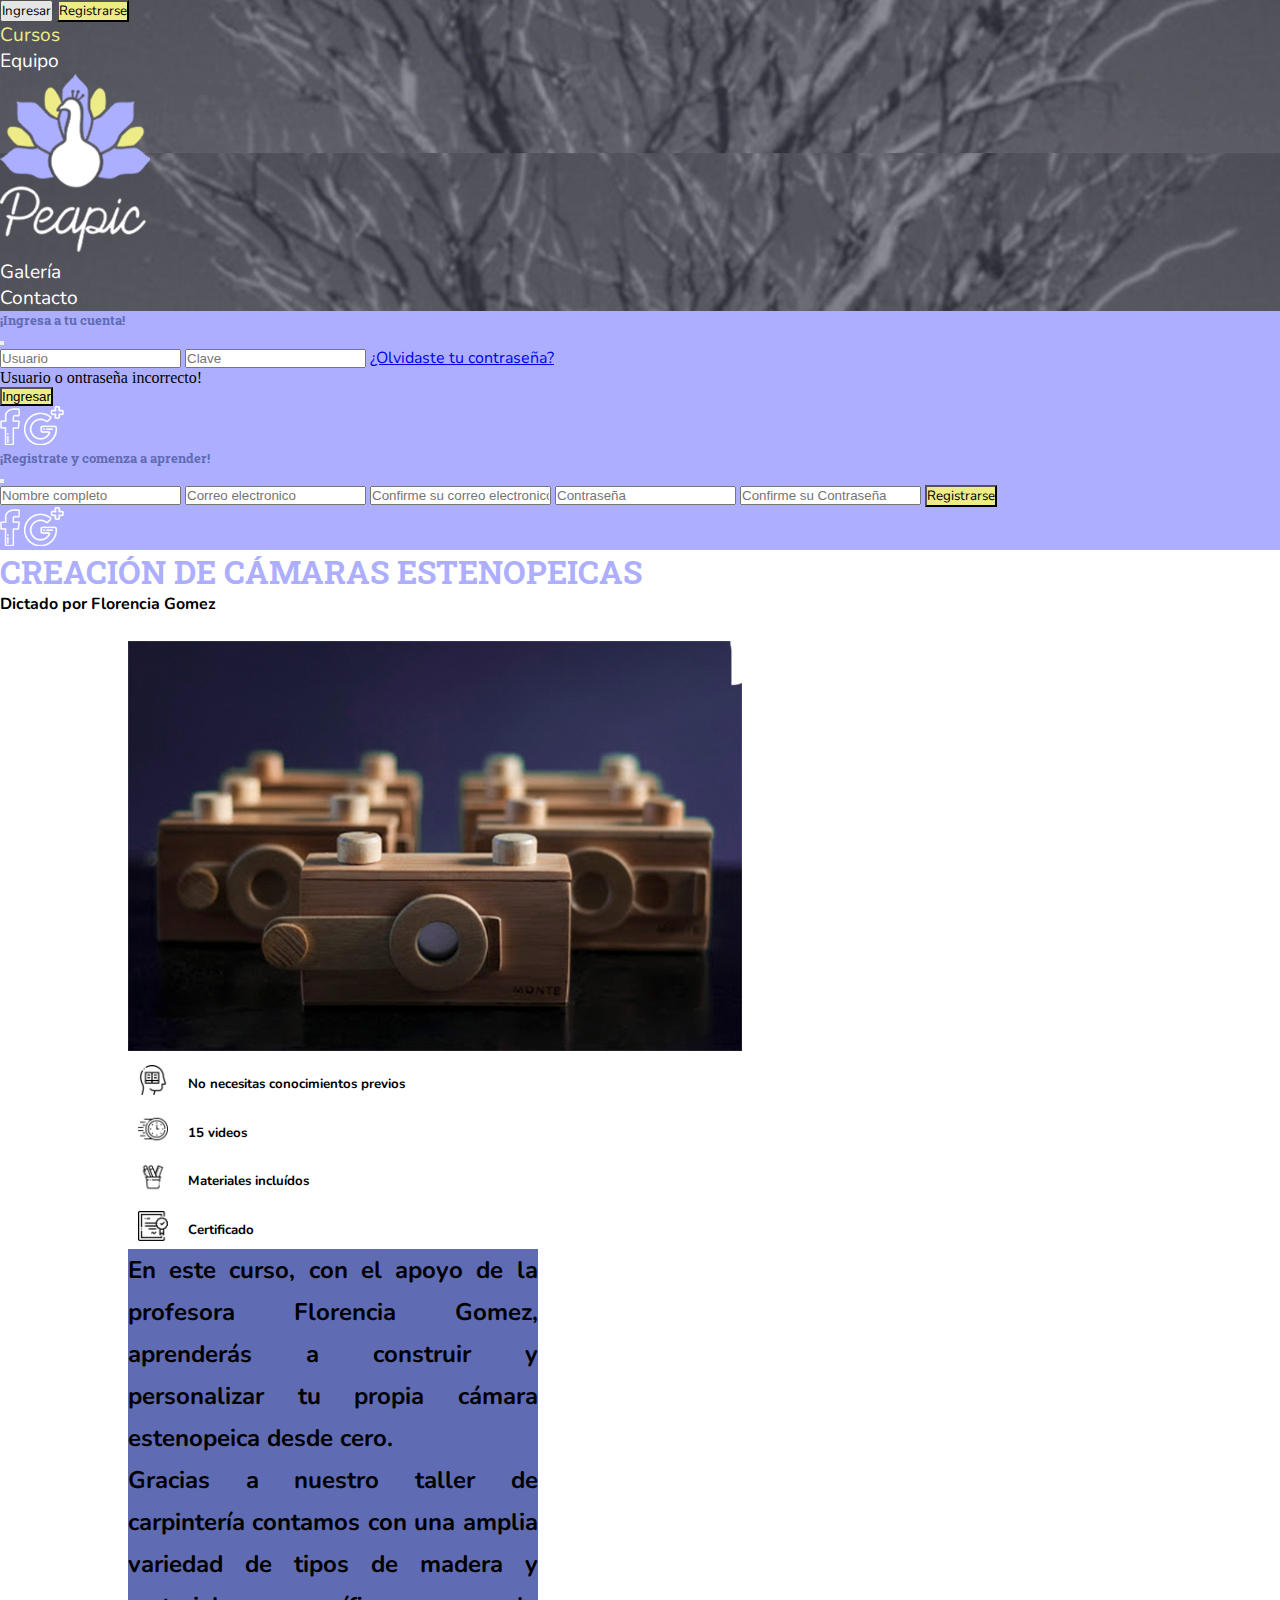
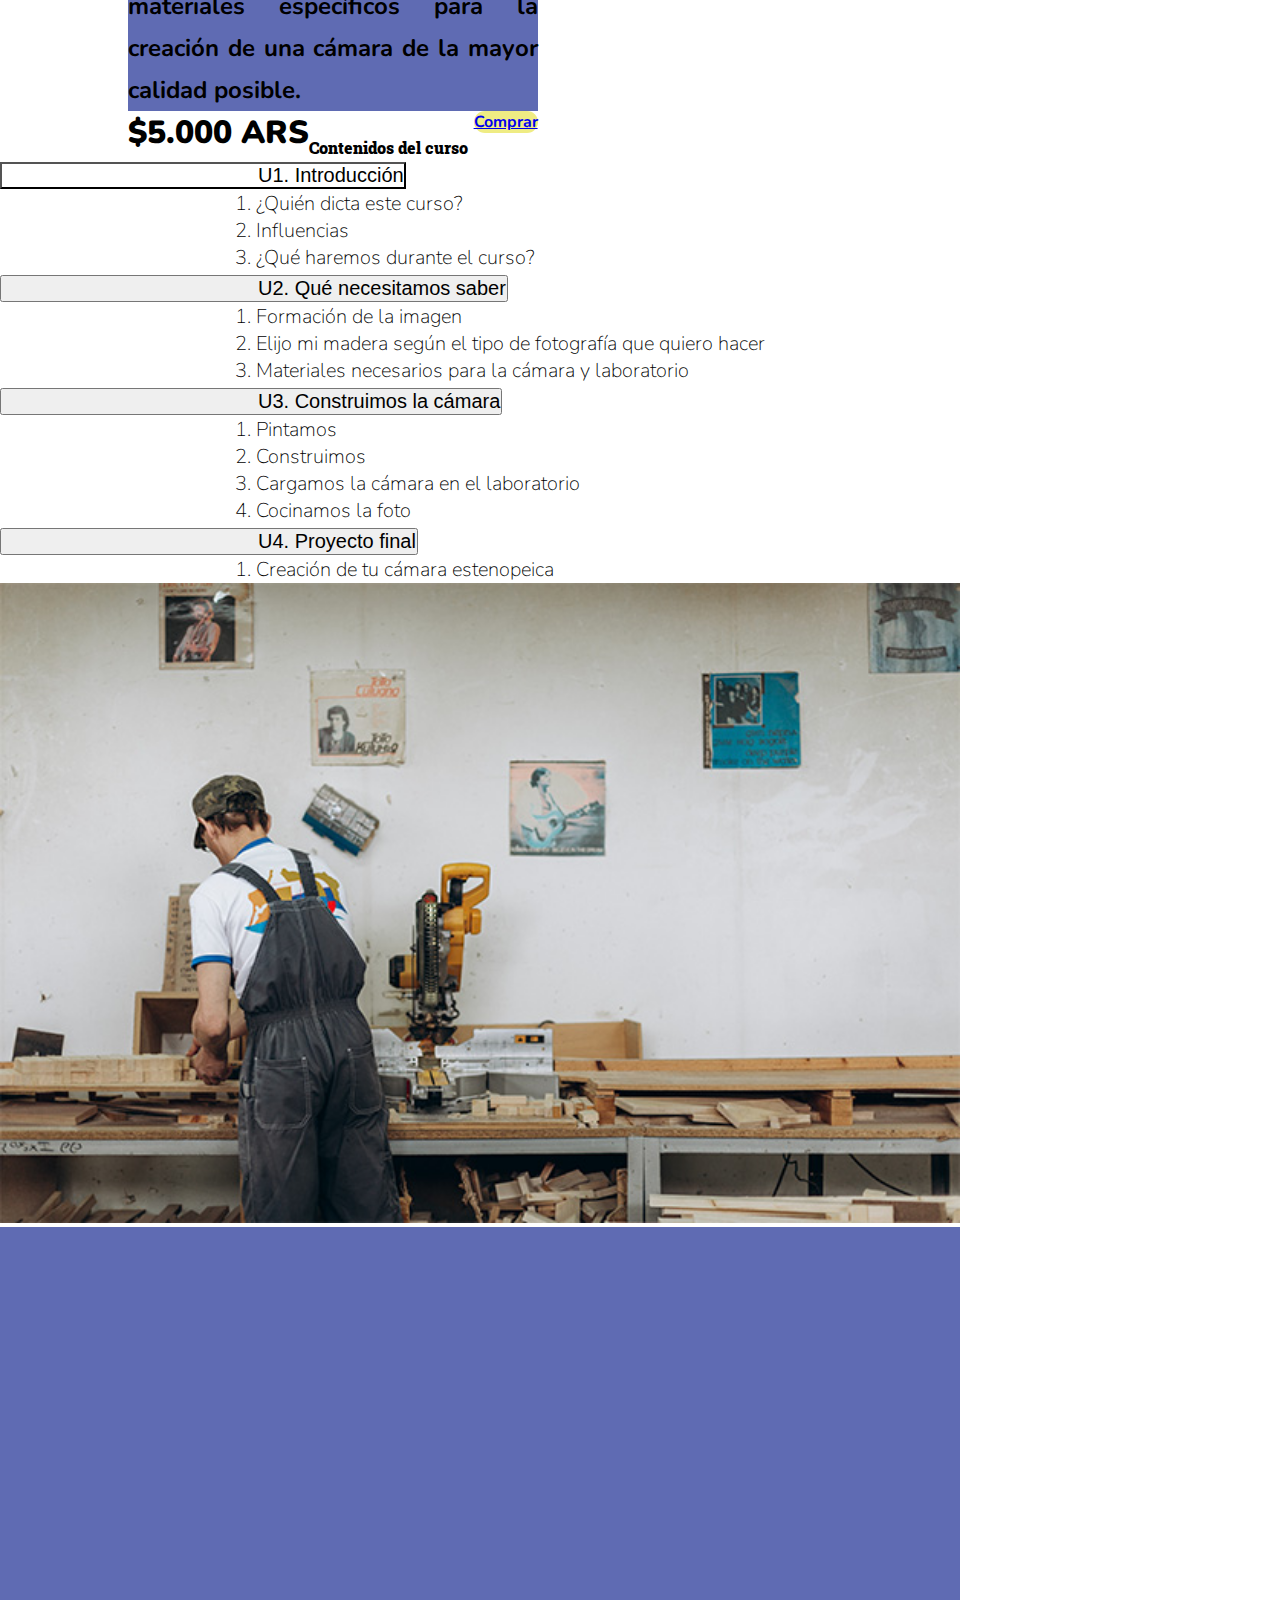
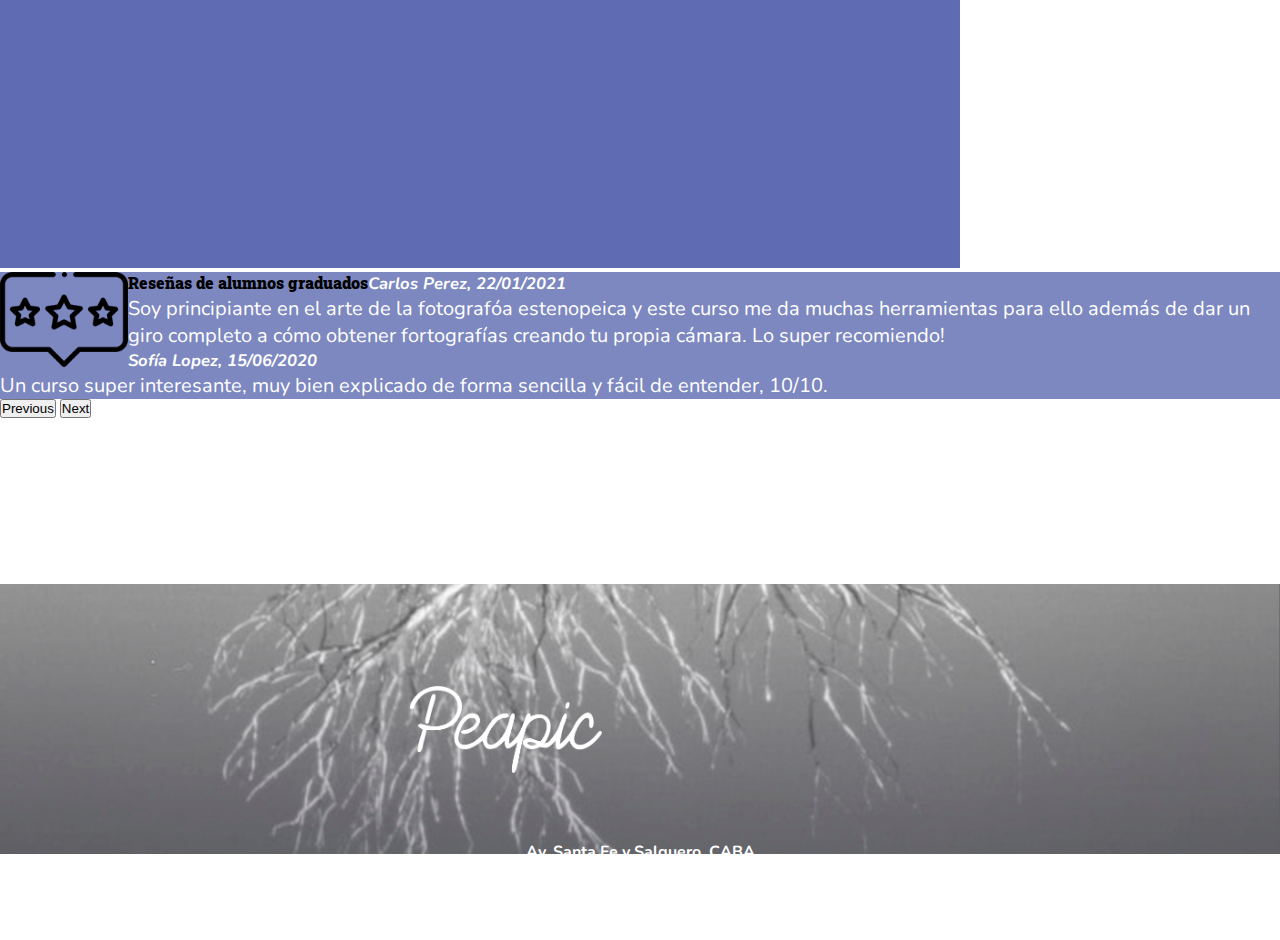
<file: detalleCursoView.html>
<!DOCTYPE html>
<html lang="en">

<head>
  <meta charset="UTF-8">
  <meta http-equiv="X-UA-Compatible" content="IE=edge">
  <meta name="viewport" content="width=device-width, initial-scale=1.0">
  <link href="https://cdn.jsdelivr.net/npm/bootstrap@5.2.0-beta1/dist/css/bootstrap.min.css" rel="stylesheet"
    integrity="sha384-0evHe/X+R7YkIZDRvuzKMRqM+OrBnVFBL6DOitfPri4tjfHxaWutUpFmBp4vmVor" crossorigin="anonymous">
  <link rel="stylesheet" href="css/style.css">
  <link rel="stylesheet" href="css/detalleCurso.css">
  <link href="https://fonts.googleapis.com/css2?family=Nunito&display=swap" rel="stylesheet">
  <link href="https://fonts.googleapis.com/css2?family=Roboto+Slab:wght@500&display=swap" rel="stylesheet">
  <script src="https://code.jquery.com/jquery-3.6.0.min.js"></script>
  <title>Detalle Curso</title>
</head>

<body>
  <header style="background-image: url('img/header.jpg'); background-position: center;">
    <div class="text-end me-4 pt-4">
      <button class="btn border-0 me-1 text-white" data-bs-toggle="modal" data-bs-target="#ModalLogin"
        style="font-family: 'Nunito', sans-serif;">Ingresar</button>
      <button class="btn border-0 ms-1 me-1" style="background-color: #EDEC87;font-family: 'Nunito', sans-serif;"
        data-bs-toggle="modal" data-bs-target="#ModalRegistrarse">Registrarse</button>
    </div>
    <div class="container pb-1">
      <div class="nav d-flex justify-content-center" style="font-size: 1.2em;font-family: 'Nunito', sans-serif;">
        <div class="row align-items-end">
          <a href="cursosView.html" style="color: #EDEC87;">Cursos</a>
        </div>
        <div class="row align-items-end me-3 ms-3">
          <a href="equipoView.html">Equipo</a>
        </div>
        <div>
          <a href="index.html" class="text-center"><img src="img/logo.png" alt="Peapic Cursos" width="150px" /></a>
        </div>
        <div class="row align-items-end me-3 ms-3">
          <a href="galeriaView.html">Galería</a>
        </div>
        <div class="row align-items-end">
          <a href="contactoView.html">Contacto</a>
        </div>
      </div>
    </div>

    <!-- Iniciar Sesion -->
    <div class="modal fade" id="ModalLogin" tabindex="-1" aria-labelledby="exampleModalLabel" aria-hidden="true">
      <div class="modal-dialog modal-dialog-centered">
        <div class="modal-content" style="background-color: #ADAFFE">
          <div class="modal-header">
            <h5 class="modal-title" id="exampleModalLabel" style="color: #5f6bb3;font-family: 'Roboto Slab', serif;">
              ¡Ingresa a tu cuenta!
            </h5>
            <button type="button" class="btn-close" data-bs-dismiss="modal" aria-label="Close"></button>
          </div>
          <form action="index.html" id="formLogin">
            <div class="modal-body text-center">
              <input type="text" class="form-control" id="validarUsuario" placeholder="Usuario" required>
              <input type="text" class="form-control mt-3" id="validarClave" placeholder="Clave" required>
              <a href="#" class="text-white mt-2" style="font-family: 'Nunito', sans-serif;">¿Olvidaste tu
                contraseña?</a>
              <div id="validationServerUsernameFeedback" class="invalid-feedback">
                Usuario o ontraseña incorrecto!
              </div>
              <button type="submit" class="btn border-0 m-auto d-block mt-3"
                style="background-color: #EDEC87;">Ingresar</button>
              <div class="mt-4">
                <a href="#" class="me-2"> <img src="img/facebookinicio.png" alt="" width="20px"></a>
                <a href="#" class="ms-2"> <img src="img/google-mas.png" alt="" width="40px"></a>
              </div>
            </div>
          </form>
        </div>
      </div>
    </div>
    <!-- /Iniciar Sesion -->

    <!-- Registrarse -->
    <div class="modal fade" id="ModalRegistrarse" tabindex="-1" aria-labelledby="exampleModalLabel" aria-hidden="true">
      <div class="modal-dialog modal-dialog-centered">
        <div class="modal-content" style="background-color: #ADAFFE">
          <div class="modal-header">
            <h5 class="modal-title" id="exampleModalLabel" style="color: #5f6bb3; font-family: 'Roboto Slab', serif;">
              ¡Registrate y comenza a
              aprender!
            </h5>
            <button type="button" class="btn-close" data-bs-dismiss="modal" aria-label="Close"></button>
          </div>
          <form action="index.html" id="formRegistrar">
            <div class="modal-body text-center">
              <input type="text" class="form-control" id="validarNombre" placeholder="Nombre completo" required>
              <input type="text" class="form-control mt-3" id="validarCorreo" placeholder="Correo electronico" required>
              <input type="text" class="form-control mt-3" id="validarCorreo2"
                placeholder="Confirme su correo electronico" required>
              <input type="password" class="form-control mt-3" id="validarContraseña" placeholder="Contraseña" required>
              <input type="password" class="form-control mt-3" id="validarContraseña2"
                placeholder="Confirme su Contraseña" required>
              <button type="submit" class="btn border-0 m-auto d-block mt-3"
                style="background-color: #EDEC87; font-family: 'Nunito', sans-serif;">Registrarse</button>
              <div class="mt-4">
                <a href="#" class="me-2"> <img src="img/facebookinicio.png" alt="" width="20px"></a>
                <a href="#" class="ms-2"> <img src="img/google-mas.png" alt="" width="40px"></a>
              </div>
            </div>
          </form>
        </div>
      </div>
    </div>
    <!-- /Registrarse -->

  </header>

  <main class="mt-4">
    <div class="row text-center" id="titular">
      <h1 style="color: #ADAFFE;font-family: 'Roboto Slab', serif;">CREACIÓN DE CÁMARAS ESTENOPEICAS</h1>
      <h4 style="font-family: 'Nunito', sans-serif;">Dictado por <a href="equipoView.html#FlorGomez"
          id="FlorGomez-link">Florencia Gomez</a></h4>
    </div>
    <div class="row">
      <article class="col position-relative" id="img-camaras">
        <img src="img/unnamed.jpg" alt="camaras" id="camaras">
        <div class="contenedor-items-curso mt-3">
          <img src="img/knowledge.png" class="icono-curso" alt="conocimiento">
          <h5 class="item-curso" style="font-family: 'Nunito', sans-serif;">No necesitas conocimientos previos</h5>
        </div>
        <div class="contenedor-items-curso">
          <img src="img/tiempo-rapido.png" class="icono-curso" alt="tiempo">
          <h5 class="item-curso" style="font-family: 'Nunito', sans-serif;">15 videos</h5>
        </div>
        <div class="contenedor-items-curso">
          <img src="img/pencil-holder.png" class="icono-curso" alt="materiales">
          <h5 class="item-curso" style="font-family: 'Nunito', sans-serif;">Materiales incluídos</h5>
        </div>
        <div class="contenedor-items-curso">
          <img src="img/certificado.png" class="icono-curso" alt="certificado">
          <h5 class="item-curso" style="font-family: 'Nunito', sans-serif;">Certificado</h5>
        </div>
        <div class="text-white position-absolute top-0 start-50 mt-5 py-5 px-5" id="intro-curso">
          <h5 class="intro-curso-parrafo" style="font-family: 'Nunito', sans-serif;">
            En este curso, con el apoyo de la profesora Florencia Gomez, aprenderás a construir y personalizar tu propia
            cámara estenopeica desde cero.
          </h5>
          <h5 class="intro-curso-parrafo" style="font-family: 'Nunito', sans-serif;">
            Gracias a nuestro taller de carpintería contamos con una amplia variedad de tipos de madera y materiales
            específicos para la creación de una cámara de la mayor calidad posible.
          </h5>
          <h1 class="mt-4 px-2" id="precio" style="font-family: 'Nunito', sans-serif;"><strong>$5.000 ARS</strong>
          </h1>
          <div class="d-grid gap-2" id="into-curso-btn">
            <a class="btn btn-warning" href="pagoTarjeta.html" role="button" id="btn-intro-1"
              style="font-family: 'Nunito', sans-serif;"><strong>Comprar</strong></a>
          </div>
        </div>
      </article>
    </div>
    <div class="row">
      <article class="col">
        <h4 class="ms-5 mt-3" style="font-family: 'Roboto Slab', serif; padding-inline: 12%;"><strong>Contenidos del
            curso</strong></h4>
        <div class="accordion">
          <div class="accordion-item">
            <h2 class="accordion-header border-bottom border-primary border-2" id="headingOne"
              style="font-family: 'Nunito', sans-serif;">
              <button class="accordion-button btn-primary" type="button" data-bs-toggle="collapse"
                data-bs-target="#collapseOne" aria-expanded="true" aria-controls="collapseOne"
                style=" background-color: white;">
                U1. Introducción
              </button>
            </h2>
            <div id="collapseOne" class="accordion-collapse collapse show" aria-labelledby="headingOne"
              data-bs-parent="#accordionExample">
              <div class="accordion-body" style="font-family: 'Nunito', sans-serif;">
                <ol>
                  <li>¿Quién dicta este curso?</li>
                  <li>Influencias</li>
                  <li>¿Qué haremos durante el curso?</li>
                </ol>
              </div>
            </div>
          </div>
          <div class="accordion-item" style="font-family: 'Nunito', sans-serif;">
            <h2 class="accordion-header border-bottom border-primary border-2" id="headingTwo">
              <button class="accordion-button collapsed" type="button" data-bs-toggle="collapse"
                data-bs-target="#collapseTwo" aria-expanded="false" aria-controls="collapseTwo">
                U2. Qué necesitamos saber
              </button>
            </h2>
            <div id="collapseTwo" class="accordion-collapse collapse" aria-labelledby="headingTwo"
              data-bs-parent="#accordionExample">
              <div class="accordion-body" style="font-family: 'Nunito', sans-serif;">
                <ol>
                  <li>Formación de la imagen</li>
                  <li>Elijo mi madera según el tipo de fotografía que quiero hacer</li>
                  <li>Materiales necesarios para la cámara y laboratorio</li>
                </ol> 
              </div>
            </div>
          </div>
          <div class="accordion-item">
            <h2 class="accordion-header border-bottom border-primary border-2" id="headingThree"
              style="font-family: 'Nunito', sans-serif;">
              <button class="accordion-button collapsed" type="button" data-bs-toggle="collapse"
                data-bs-target="#collapseThree" aria-expanded="false" aria-controls="collapseThree">
                U3. Construimos la cámara
              </button>
            </h2>
            <div id="collapseThree" class="accordion-collapse collapse" aria-labelledby="headingThree"
              data-bs-parent="#accordionExample">
              <div class="accordion-body" style="font-family: 'Nunito', sans-serif;">
                <ol>
                  <li>Pintamos</li>
                  <li>Construimos</li>
                  <li>Cargamos la cámara en el laboratorio</li>
                  <li>Cocinamos la foto</li>
                </ol>
              </div>
            </div>
          </div>
          <div class="accordion-item">
            <h2 class="accordion-header border-bottom border-primary border-2" id="headingFour"
              style="font-family: 'Nunito', sans-serif;">
              <button class="accordion-button collapsed" type="button" data-bs-toggle="collapse"
                data-bs-target="#collapseFour" aria-expanded="false" aria-controls="collapseFour">
                U4. Proyecto final
              </button>
            </h2>
            <div id="collapseFour" class="accordion-collapse collapse" aria-labelledby="headingFour"
              data-bs-parent="#accordionExample">
              <div class="accordion-body" style="font-family: 'Nunito', sans-serif;">
                <ol>
                  <li>Creación de tu cámara estenopeica</li>
                </ol>
              </div>
            </div>
          </div>
        </div>
      </article>
      <article class="col position-relative mt-5 ms-5">
        <img src="img/pexels-yura-forrat-8642037.jpg" class="position-absolute " alt="img-2" id="img-2">
        <img src="img/pexels-yura-forrat-8642037-fondo-sombra.jpg" class="position-absolute " alt="img-sombra"
          id="img-sombra">
      </article>
    </div>
    <div class="row mt-4">
      <article class="w-75 mt-5 mx-5 ps-5">
        <img class="slider-header mt-4" src="img/clasificacion.png" alt="clasificacion" id="img-clasificacion">
        <h4 class="w-50 mt-5 mx-4 mb-4 slider-header" style="font-family: 'Roboto Slab', serif;"><strong>Reseñas de
            alumnos graduados</strong></h4>
      </article>
      <div id="carouselComentarios" class="carousel slide" data-bs-ride="carousel" data-interval="false">
        <div class="carousel-inner">
          <div class="carousel-item me-5 p-4 active" style="font-family: 'Nunito', sans-serif;">
            <h5 class="nombre-fecha ms-5 ps-5">Carlos Perez, 22/01/2021</h5>
            <p class="mx-5 px-5">
              Soy principiante en el arte de la fotografóa estenopeica y este curso me da muchas herramientas
              para ello además de dar un giro completo a cómo obtener fortografías creando tu propia cámara.
              Lo super recomiendo!
            </p>
          </div>
          <div class="carousel-item me-5 p-4" style="font-family: 'Nunito', sans-serif;">
            <h5 class="nombre-fecha ms-5 ps-5">Sofía Lopez, 15/06/2020</h5>
            <p class="mx-5 px-5">
              Un curso super interesante, muy bien explicado de forma sencilla y fácil de entender, 10/10.
            </p>
          </div>
        </div>
        <button class="carousel-control-prev" type="button" data-bs-target="#carouselComentarios" data-bs-slide="prev">
          <span class="carousel-control-prev-icon" aria-hidden="true"></span>
          <span class="visually-hidden">Previous</span>
        </button>
        <button class="carousel-control-next" type="button" data-bs-target="#carouselComentarios" data-bs-slide="next">
          <span class="carousel-control-next-icon" aria-hidden="true"></span>
          <span class="visually-hidden">Next</span>
        </button>
      </div>
    </div>
  </main>


  <footer>
    <div class="footer" class="img-fluid bg-image d-flex"
      style="background-image: url('img/footer.jpg'); margin-top: 13%; min-height: 30vh;">
      <div class="container">
        <a href="index.html" class="logoimg" class="position-relative"><img src="img/logofinal_palabra.png"
            alt="Peapic Cursos" class="imgfluid flex-row position-absolute start-50"
            style="width: 15%; padding-top: 8%; margin-left: 32%;" /></a>
        <div class="direccion" class="d-inline-flex" style="padding-top: 5%; color: white;">
          <h5 style="text-align: center; font-size: 1em; font-family: 'Nunito', sans-serif;">Av. Santa Fe y Salguero,
            CABA <br>
            contacto@peapic.com</h5>
        </div>
        <div class="logos" class="position-relative d-inline-flex justify-content-center"
          style="padding-left: 43%; padding-top: 1.5%; width: 10%;">
          <a href="index.html"><img src="img/facebook.png" alt="Logo de facebook"
              class="imgfluid position-absolute d-inline-flex" style="width: 3%;"></a>
          <a href="index.html" style="padding-left: 70px;"><img src="img/instagram.png" alt="Logo de instagram"
              class="imgfluid position-absolute d-inline-flex" style="width: 3%;"></a>


        </div>
      </div>
    </div>
  </footer>
  <script src="https://cdn.jsdelivr.net/npm/bootstrap@5.2.0-beta1/dist/js/bootstrap.bundle.min.js"
    integrity="sha384-pprn3073KE6tl6bjs2QrFaJGz5/SUsLqktiwsUTF55Jfv3qYSDhgCecCxMW52nD2"
    crossorigin="anonymous"></script>
</body>

</html>
</file>
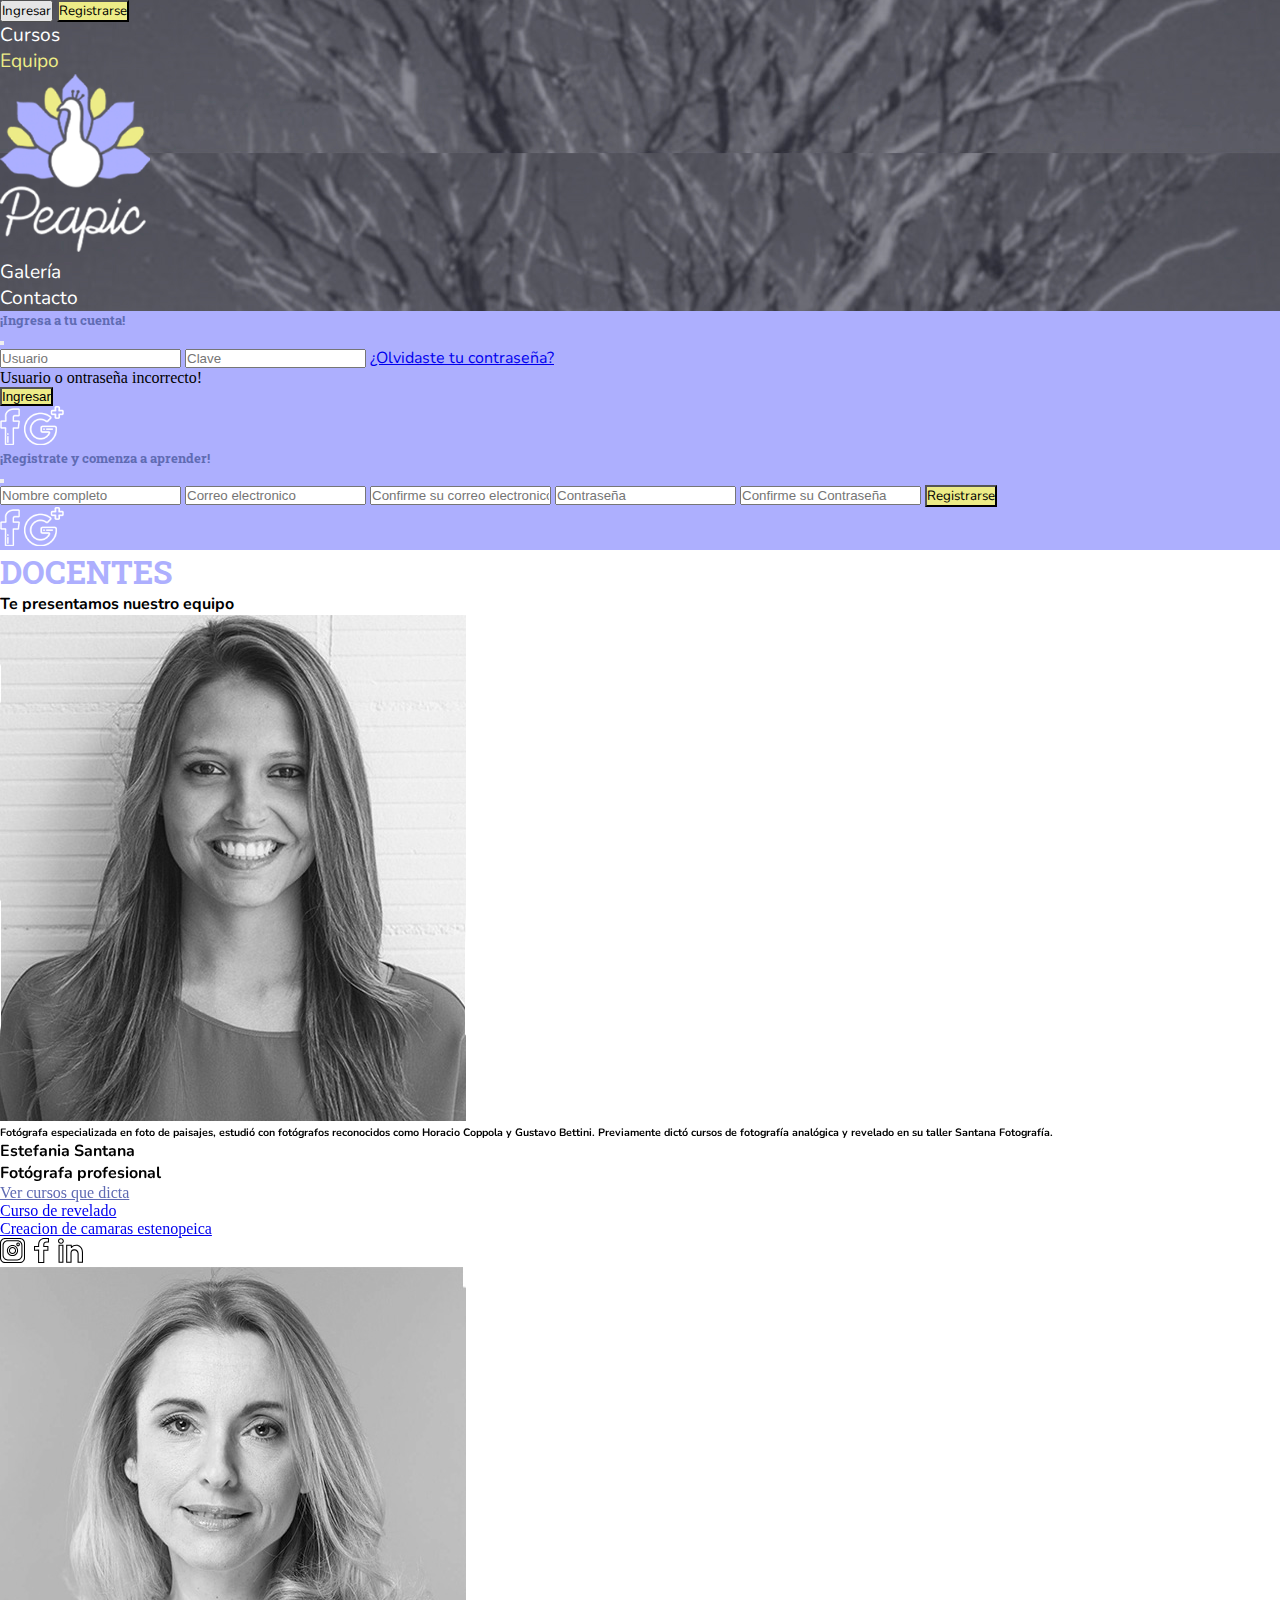
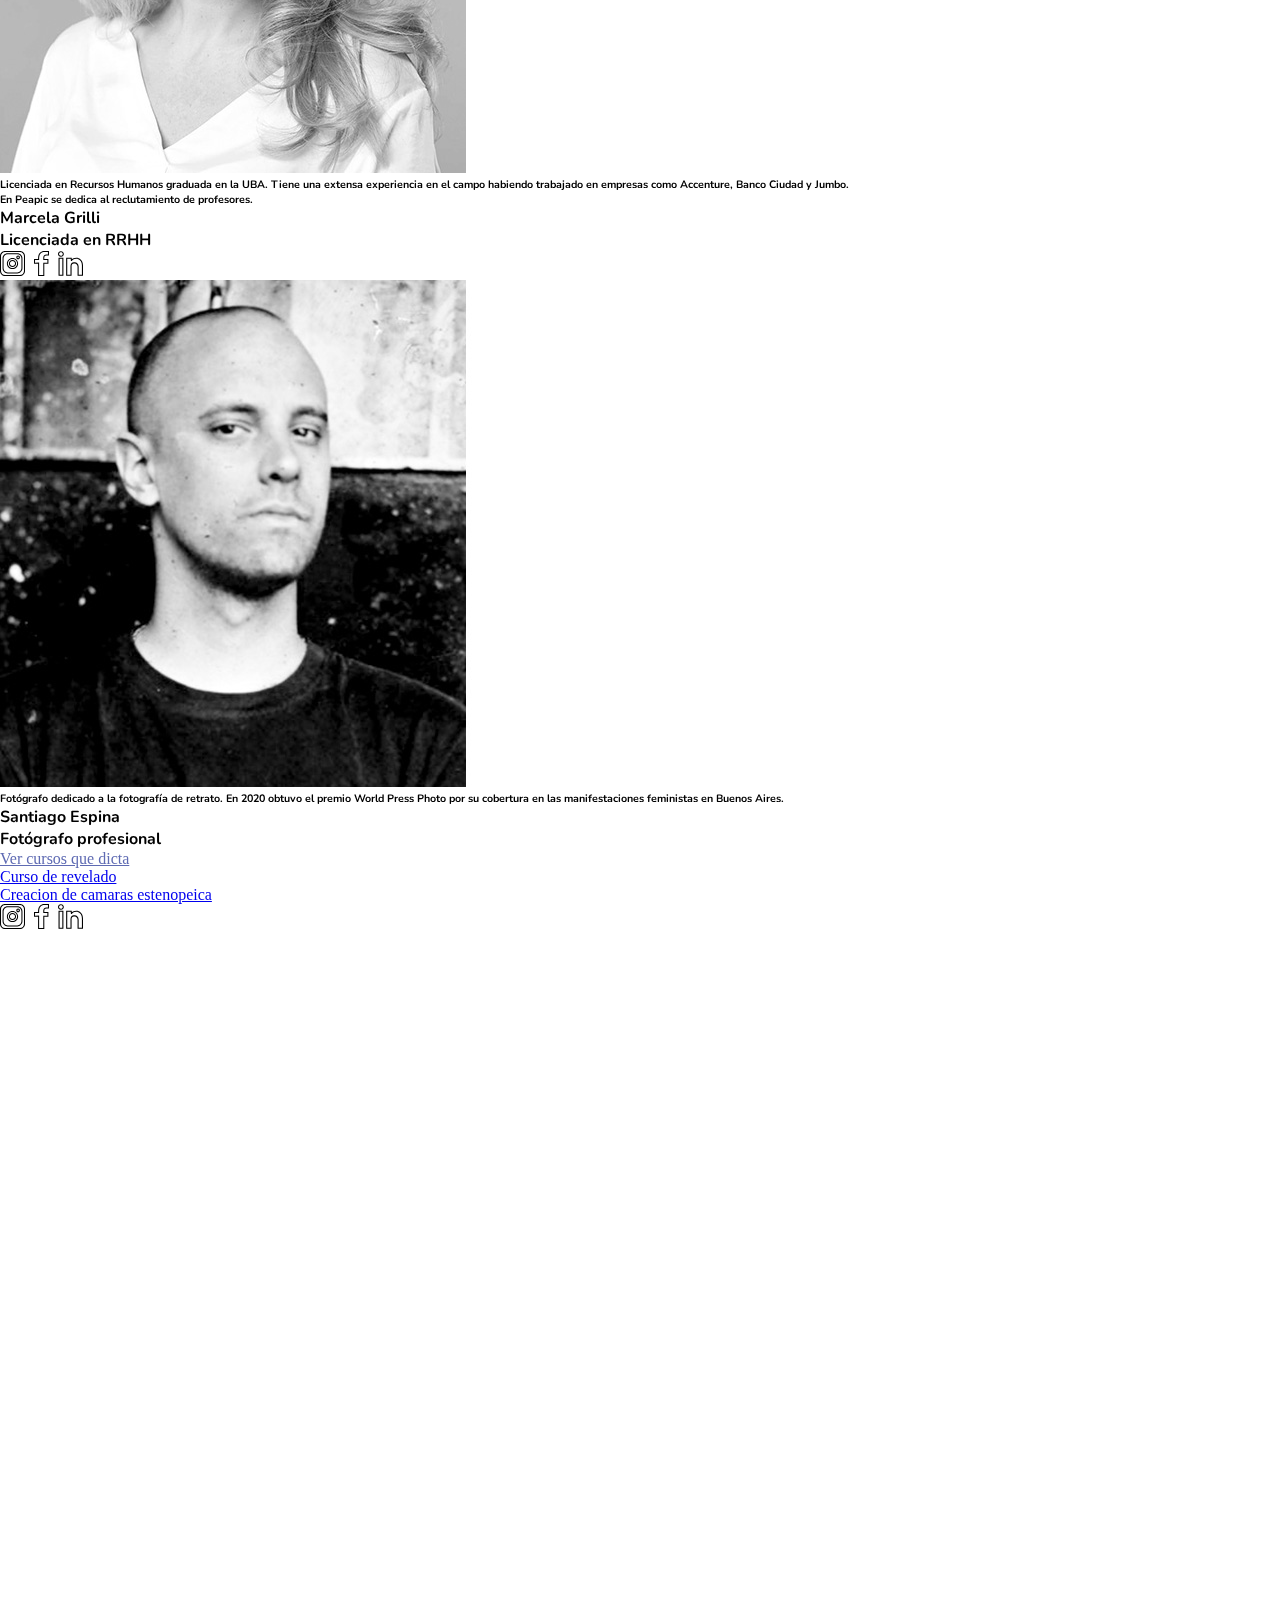
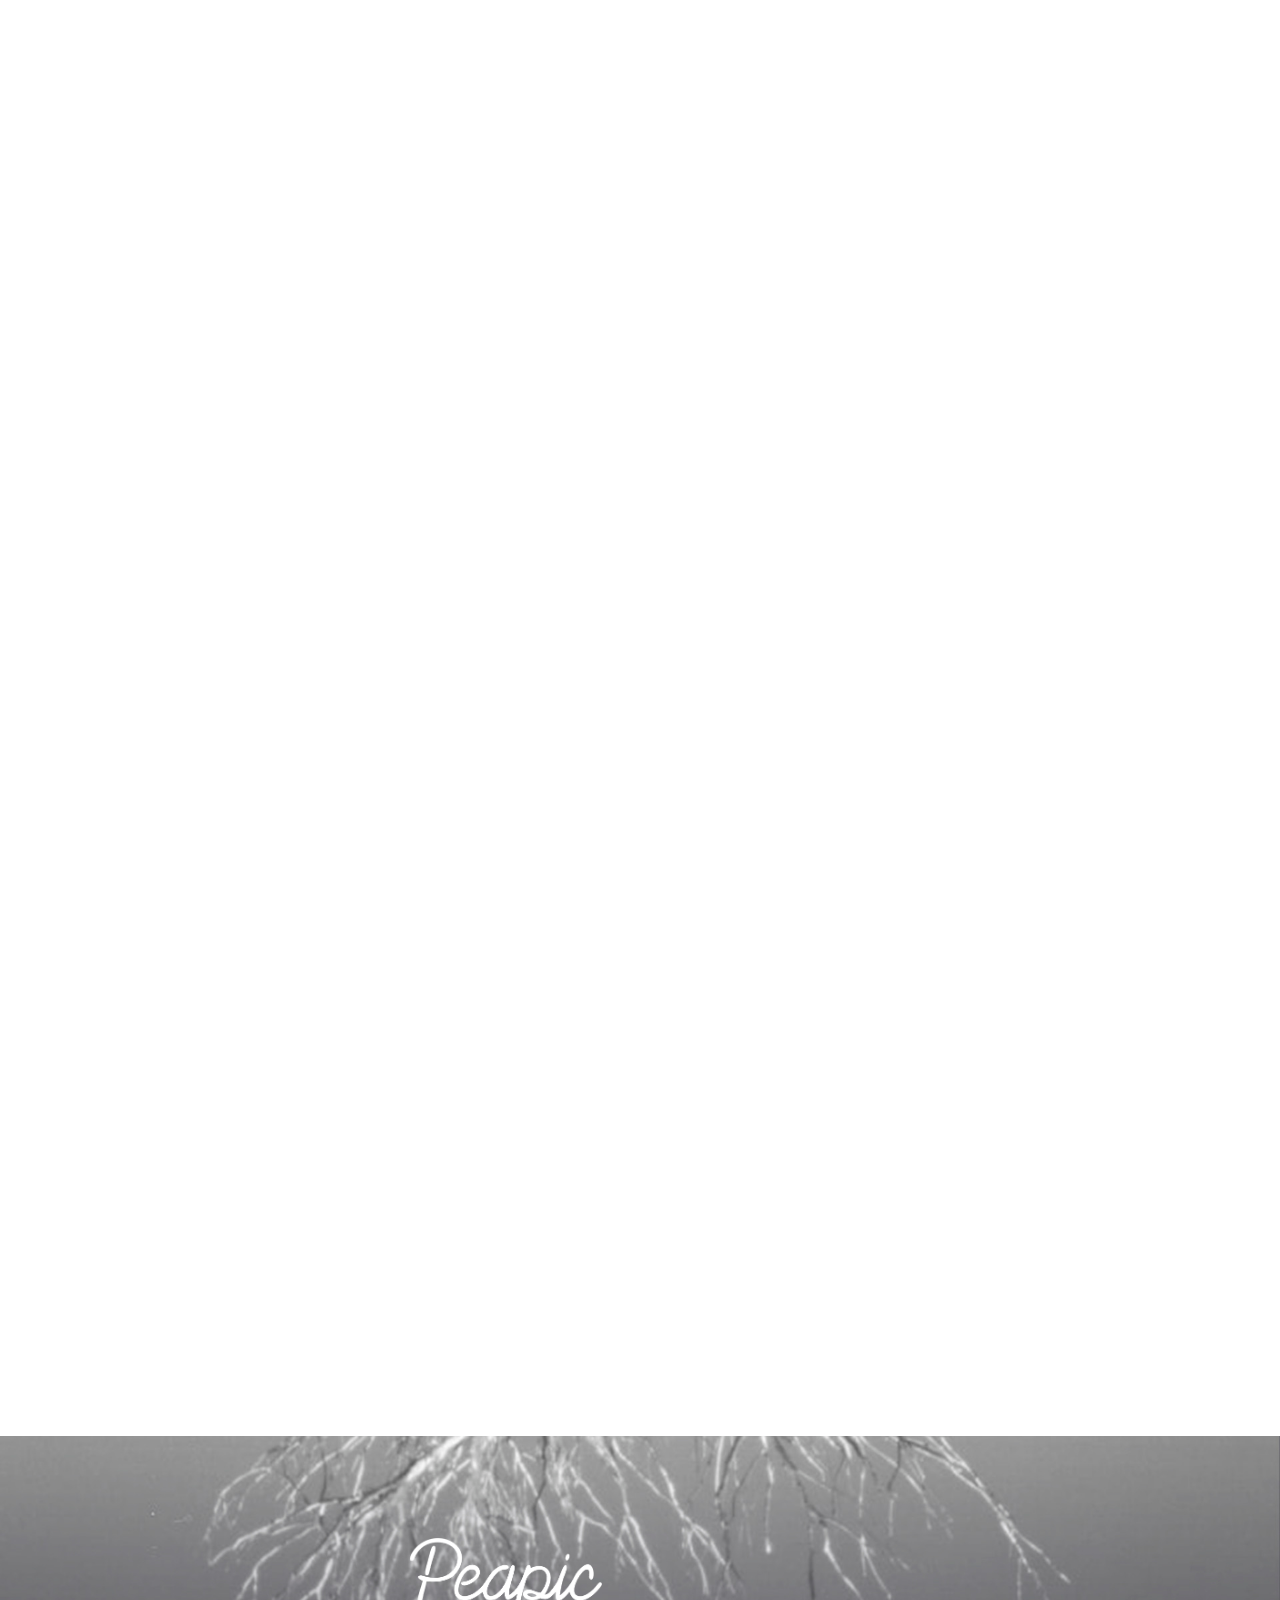
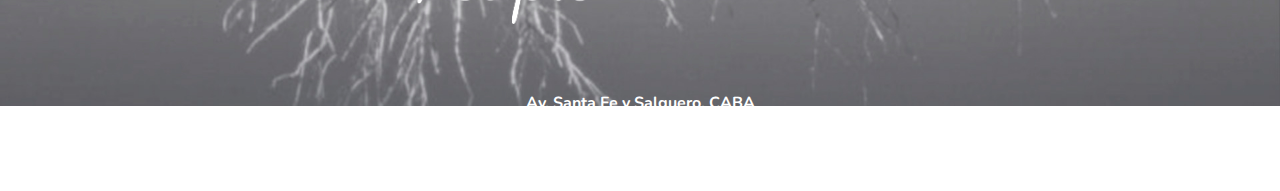
<file: equipoView.html>
<!DOCTYPE html>
<html lang="es">

<head>
    <meta charset="UTF-8">
    <meta http-equiv="X-UA-Compatible" content="IE=edge">
    <meta name="viewport" content="width=device-width, initial-scale=1.0">
    <link href="https://cdn.jsdelivr.net/npm/bootstrap@5.2.0-beta1/dist/css/bootstrap.min.css" rel="stylesheet"
        integrity="sha384-0evHe/X+R7YkIZDRvuzKMRqM+OrBnVFBL6DOitfPri4tjfHxaWutUpFmBp4vmVor" crossorigin="anonymous">
    <link rel="stylesheet" href="css/style.css">
    <link href="https://fonts.googleapis.com/css2?family=Nunito&display=swap" rel="stylesheet">
    <link href="https://fonts.googleapis.com/css2?family=Roboto+Slab:wght@500&display=swap" rel="stylesheet">
    <script src="https://code.jquery.com/jquery-3.6.0.min.js"></script>
    <title>Equipo</title>
    <link href="https://unpkg.com/aos@2.3.1/dist/aos.css" rel="stylesheet">
    <script src="https://unpkg.com/aos@2.3.1/dist/aos.js"></script>
</head>

<body>
    <header style="background-image: url('img/header.jpg'); background-position: center;">
        <div class="text-end me-4 pt-4">
            <button class="btn border-0 me-1 text-white" data-bs-toggle="modal" data-bs-target="#ModalLogin"
                style="font-family: 'Nunito', sans-serif;">Ingresar</button>
            <button class="btn border-0 ms-1 me-1" style="background-color: #EDEC87;font-family: 'Nunito', sans-serif;"
                data-bs-toggle="modal" data-bs-target="#ModalRegistrarse">Registrarse</button>
        </div>
        <div class="container pb-1">
            <div class="nav d-flex justify-content-center" style="font-size: 1.2em;font-family: 'Nunito', sans-serif;">
                <div class="row align-items-end">
                    <a href="cursosView.html">Cursos</a>
                </div>
                <div class="row align-items-end me-3 ms-3">
                    <a href="equipoView.html" style="color: #EDEC87;">Equipo</a>
                </div>
                <div>
                    <a href="index.html" class="text-center"><img src="img/logo.png" alt="Peapic Cursos"
                            width="150px" /></a>
                </div>
                <div class="row align-items-end me-3 ms-3">
                    <a href="galeriaView.html">Galería</a>
                </div>
                <div class="row align-items-end">
                    <a href="contactoView.html">Contacto</a>
                </div>
            </div>
        </div>

        <!-- Iniciar Sesion -->
        <div class="modal fade" id="ModalLogin" tabindex="-1" aria-labelledby="exampleModalLabel" aria-hidden="true">
            <div class="modal-dialog modal-dialog-centered">
                <div class="modal-content" style="background-color: #ADAFFE">
                    <div class="modal-header">
                        <h5 class="modal-title" id="exampleModalLabel"
                            style="color: #5f6bb3;font-family: 'Roboto Slab', serif;">¡Ingresa a tu cuenta!
                        </h5>
                        <button type="button" class="btn-close" data-bs-dismiss="modal" aria-label="Close"></button>
                    </div>
                    <form action="index.html" id="formLogin">
                        <div class="modal-body text-center">
                            <input type="text" class="form-control" id="validarUsuario" placeholder="Usuario" required>
                            <input type="text" class="form-control mt-3" id="validarClave" placeholder="Clave" required>
                            <a href="#" class="text-white mt-2" style="font-family: 'Nunito', sans-serif;">¿Olvidaste tu
                                contraseña?</a>
                            <div id="validationServerUsernameFeedback" class="invalid-feedback">
                                Usuario o ontraseña incorrecto!
                            </div>
                            <button type="submit" class="btn border-0 m-auto d-block mt-3"
                                style="background-color: #EDEC87;">Ingresar</button>
                            <div class="mt-4">
                                <a href="#" class="me-2"> <img src="img/facebookinicio.png" alt="" width="20px"></a>
                                <a href="#" class="ms-2"> <img src="img/google-mas.png" alt="" width="40px"></a>
                            </div>
                        </div>
                    </form>
                </div>
            </div>
        </div>
        <!-- /Iniciar Sesion -->

        <!-- Registrarse -->
        <div class="modal fade" id="ModalRegistrarse" tabindex="-1" aria-labelledby="exampleModalLabel"
            aria-hidden="true">
            <div class="modal-dialog modal-dialog-centered">
                <div class="modal-content" style="background-color: #ADAFFE">
                    <div class="modal-header">
                        <h5 class="modal-title" id="exampleModalLabel"
                            style="color: #5f6bb3; font-family: 'Roboto Slab', serif;">¡Registrate y comenza a
                            aprender!
                        </h5>
                        <button type="button" class="btn-close" data-bs-dismiss="modal" aria-label="Close"></button>
                    </div>
                    <form action="index.html" id="formRegistrar">
                        <div class="modal-body text-center">
                            <input type="text" class="form-control" id="validarNombre" placeholder="Nombre completo"
                                required>
                            <input type="text" class="form-control mt-3" id="validarCorreo"
                                placeholder="Correo electronico" required>
                            <input type="text" class="form-control mt-3" id="validarCorreo2"
                                placeholder="Confirme su correo electronico" required>
                            <input type="password" class="form-control mt-3" id="validarContraseña"
                                placeholder="Contraseña" required>
                            <input type="password" class="form-control mt-3" id="validarContraseña2"
                                placeholder="Confirme su Contraseña" required>
                            <button type="submit" class="btn border-0 m-auto d-block mt-3"
                                style="background-color: #EDEC87; font-family: 'Nunito', sans-serif;">Registrarse</button>
                            <div class="mt-4">
                                <a href="#" class="me-2"> <img src="img/facebookinicio.png" alt="" width="20px"></a>
                                <a href="#" class="ms-2"> <img src="img/google-mas.png" alt="" width="40px"></a>
                            </div>
                        </div>
                    </form>
                </div>
            </div>
        </div>
        <!-- /Registrarse -->

    </header>

    <main class="container text-center mt-4">
        <h1 style="color: #ADAFFE; font-family: 'Roboto Slab', serif;">DOCENTES</h1>
        <h4 style="font-family: 'Nunito', sans-serif;">Te presentamos nuestro equipo</h4>

        <div data-aos="fade-right" data-aos-duration="3000">
            <article class="row mt-5 mb-5">
                <section class="col-4">
                    <div class="position-relative">
                        <img src="img/Estefania.jpg" alt="Estefania Santana" class="w-75 desvanecer">
                        <h6 class="position-absolute top-50 start-50 translate-middle"
                            style="z-index: -1;font-family: 'Nunito', sans-serif;">
                            Fotógrafa especializada en foto de paisajes, estudió con fotógrafos reconocidos como Horacio
                            Coppola y Gustavo Bettini. Previamente dictó cursos de fotografía analógica y revelado en su
                            taller Santana Fotografía.
                        </h6>
                    </div>
                    <h4 class="mt-2 fw-semibold" style="font-family: 'Nunito', sans-serif;">Estefania Santana <br> <span
                            class="fs-5 fw-normal"> Fotógrafa
                            profesional</span></h4>
                    <div class="mb-3">
                        <a href="#" style="color: #5f6bb3" class="text-decoration-none fs-6 dropdown-toggle"
                            type="button" id="dropdownMenuButtonCursos" data-bs-toggle="dropdown" aria-expanded="false"
                            data-bs-toggle="modal" data-bs-target="#ModalLogin">Ver cursos que
                            dicta</a>
                        <ul class=" dropdown-menu border-0" aria-labelledby="dropdownMenuButtonCursos">
                            <li><a class="dropdown-item" href="vistaCursoView.html">Curso de revelado</a>
                            </li>
                            <li><a class="dropdown-item" href="vistaCursoView.html">Creacion de camaras estenopeica</a>
                            </li>
                        </ul>
                    </div>
                    <div>
                        <a href="https://www.instagram.com/" target="_blank"><img src="img/instagram-svgrepo-com.svg"
                                alt="" width="25px"></a>
                        <a href="https://es-la.facebook.com/" target="_blank"><img src="img/facebook-svgrepo-com.svg"
                                alt="" width="25px" class="ms-1 me-1"></a>
                        <a href="https://www.linkedin.com/" target="_blank"><img src="img/linkedin-svgrepo-com.svg"
                                alt="" width="25px"></a>
                    </div>
                </section>

                <section class="col-4">
                    <div class="position-relative">
                        <img src="img/Marcela-Grilli.jpg" alt="marcela Grilli" class="w-75 desvanecer">
                        <h6 class="position-absolute top-50 start-50 translate-middle"
                            style="z-index: -1; font-family: 'Nunito', sans-serif;">
                            Licenciada en Recursos Humanos graduada en la UBA. Tiene una extensa experiencia en el campo
                            habiendo trabajado en empresas como Accenture, Banco Ciudad y Jumbo. <br> En Peapic se
                            dedica al reclutamiento de profesores.
                        </h6>
                    </div>
                    <h4 class="mt-2 fw-semibold" style="font-family: 'Nunito', sans-serif;">Marcela Grilli <br> <span
                            class="fs-5 fw-normal"> Licenciada en RRHH</span></h4>
                    <!-- <div class="mb-3">
                        <a href="#" style="color: #5f6bb3" class="text-decoration-none fs-6 dropdown-toggle"
                            type="button" id="dropdownMenuButtonCursos" data-bs-toggle="dropdown" aria-expanded="false"
                            data-bs-toggle="modal" data-bs-target="#ModalLogin">Ver cursos que
                            dicta</a>
                        <ul class=" dropdown-menu border-0" aria-labelledby="dropdownMenuButtonCursos">
                            <li><a class="dropdown-item" href="vistaCursoView.html">Taller de cine y cortometraje</a>
                            </li>
                            <li><a class="dropdown-item" href="vistaCursoView.html">Creacion de camaras estenopeica</a>
                            </li>
                        </ul>
                    </div> -->
                    <div>
                        <a href="https://www.instagram.com/" target="_blank"><img src="img/instagram-svgrepo-com.svg"
                                alt="" width="25px"></a>
                        <a href="https://es-la.facebook.com/" target="_blank"><img src="img/facebook-svgrepo-com.svg"
                                alt="" width="25px" class="ms-1 me-1"></a>
                        <a href="https://www.linkedin.com/" target="_blank"><img src="img/linkedin-svgrepo-com.svg"
                                alt="" width="25px"></a>
                    </div>
                </section>

                <section class="col-4">
                    <div class="position-relative">
                        <img src="img/Santiago.jpg" alt="Santiago Espina" class="w-75 desvanecer">
                        <h6 class="position-absolute top-50 start-50 translate-middle"
                            style="z-index: -1;font-family: 'Nunito', sans-serif;">
                            Fotógrafo dedicado a la fotografía de retrato. En 2020 obtuvo el premio World Press Photo
                            por su cobertura en las manifestaciones feministas en Buenos Aires.
                        </h6>
                    </div>
                    <h4 class="mt-2 fw-semibold" style="font-family: 'Nunito', sans-serif;">Santiago Espina <br> <span
                            class="fs-5 fw-normal"> Fotógrafo
                            profesional</span></h4>
                    <div class="mb-3">
                        <a href="#" style="color: #5f6bb3" class="text-decoration-none fs-6 dropdown-toggle"
                            type="button" id="dropdownMenuButtonCursos" data-bs-toggle="dropdown" aria-expanded="false"
                            data-bs-toggle="modal" data-bs-target="#ModalLogin">Ver cursos que
                            dicta</a>
                        <ul class=" dropdown-menu border-0" aria-labelledby="dropdownMenuButtonCursos">
                            <li><a class="dropdown-item" href="vistaCursoView.html">Curso de revelado</a>
                            </li>
                            <li><a class="dropdown-item" href="vistaCursoView.html">Creacion de camaras estenopeica</a>
                            </li>
                        </ul>
                    </div>
                    <div>
                        <a href="https://www.instagram.com/" target="_blank"><img src="img/instagram-svgrepo-com.svg"
                                alt="" width="25px"></a>
                        <a href="https://es-la.facebook.com/" target="_blank"><img src="img/facebook-svgrepo-com.svg"
                                alt="" width="25px" class="ms-1 me-1"></a>
                        <a href="https://www.linkedin.com/" target="_blank"><img src="img/linkedin-svgrepo-com.svg"
                                alt="" width="25px"></a>
                    </div>
                </section>
            </article>
        </div>
        <div data-aos="fade-left" data-aos-duration="3000">
            <article class="row">
                <section class="col-4" id="FlorGomez">
                    <div class="position-relative">
                        <img src="img/Florencia.jpg" alt="Florencia Gomez" class="w-75 desvanecer">
                        <h6 class="position-absolute top-50 start-50 translate-middle"
                            style="z-index: -1;font-family: 'Nunito', sans-serif;">
                            Licenciada en Producción y Realización Audiovisual graduada de la escuela arte multimedial
                            DaVinci. Trabajó en películas como El secreto de sus ojos y El ángel.
                        </h6>
                    </div>
                    <h4 class="mt-2 fw-semibold" style="font-family: 'Nunito', sans-serif;">Florencia Gomez <br> <span
                            class="fs-5 fw-normal">Licenciada en Cine</span></h4>
                    <div class="mb-3">
                        <a href="#" style="color: #5f6bb3" class="text-decoration-none fs-6 dropdown-toggle"
                            type="button" id="dropdownMenuButtonCursos" data-bs-toggle="dropdown" aria-expanded="false"
                            data-bs-toggle="modal" data-bs-target="#ModalLogin">Ver cursos que
                            dicta</a>
                        <ul class=" dropdown-menu border-0" aria-labelledby="dropdownMenuButtonCursos">
                            <li><a class="dropdown-item" href="vistaCursoView.html">Taller de cine y cortometraje</a>
                            </li>
                            <li><a class="dropdown-item" href="vistaCursoView.html">Taller de creacion de
                                    cortometraje</a>
                            </li>
                        </ul>
                    </div>
                    <div>
                        <a href="https://www.instagram.com/" target="_blank"><img src="img/instagram-svgrepo-com.svg"
                                alt="" width="25px"></a>
                        <a href="https://es-la.facebook.com/" target="_blank"><img src="img/facebook-svgrepo-com.svg"
                                alt="" width="25px" class="ms-1 me-1"></a>
                        <a href="https://www.linkedin.com/" target="_blank"><img src="img/linkedin-svgrepo-com.svg"
                                alt="" width="25px"></a>
                    </div>
                </section>
                <section class="col-4">
                    <div class="position-relative">
                        <img src="img/Franco.jpg" alt="Franco Capra" class="w-75 desvanecer">
                        <h6 class="position-absolute top-50 start-50 translate-middle"
                            style="z-index: -1;font-family: 'Nunito', sans-serif;">
                            Licenciado en Marketing de la Univesidad de Palermo. Trabajó en empresas como Dell, Mostaza
                            y Nestlé. <br> En Peapic se encarga de la comunicación dentro y fuera de la empresa.
                    </div>
                    <h4 class="mt-2 fw-semibold" style="font-family: 'Nunito', sans-serif;">Franco Capra <br> <span
                            class="fs-5 fw-normal">Licenciado en Marketing</span></h4>
                    <!-- <div class="mb-3">
                        <a href="#" style="color: #5f6bb3" class="text-decoration-none fs-6 dropdown-toggle"
                            type="button" id="dropdownMenuButtonCursos" data-bs-toggle="dropdown" aria-expanded="false"
                            data-bs-toggle="modal" data-bs-target="#ModalLogin">Ver cursos que
                            dicta</a>
                        <ul class=" dropdown-menu border-0" aria-labelledby="dropdownMenuButtonCursos">
                            <li><a class="dropdown-item" href="vistaCursoView.html">Taller de cine y cortometraje</a>
                            </li>
                            <li><a class="dropdown-item" href="vistaCursoView.html">Curso de revelado</a>
                            </li>
                        </ul>
                    </div> -->
                    <div>
                        <a href="https://www.instagram.com/" target="_blank"><img src="img/instagram-svgrepo-com.svg"
                                alt="" width="25px"></a>
                        <a href="https://es-la.facebook.com/" target="_blank"><img src="img/facebook-svgrepo-com.svg"
                                alt="" width="25px" class="ms-1 me-1"></a>
                        <a href="https://www.linkedin.com/" target="_blank"><img src="img/linkedin-svgrepo-com.svg"
                                alt="" width="25px"></a>
                    </div>
                </section>
                <section class="col-4">
                    <div class="position-relative">
                        <img src="img/Juan.jpg" alt="Juan Hapes" class="w-75 desvanecer">
                        <h6 class="position-absolute top-50 start-50 translate-middle"
                            style="z-index: -1;font-family: 'Nunito', sans-serif;">
                            Licenciado en Artes Multimediales de la UNA. Se especializa en stop motion y cortometrajes
                            desde los 16 años, y ha sido reconocido por varias entidades artísticas, además en 2019 ganó
                            el premio mayor en el Festival de Annecy, en Francia.
                        </h6>
                    </div>
                    <h4 class="mt-2 fw-semibold" style="font-family: 'Nunito', sans-serif;">Juan Hopes <br> <span
                            class="fs-5 fw-normal"> Artes digitales</span></h4>
                    <div class="mb-3">
                        <a href="#" style="color: #5f6bb3" class="text-decoration-none fs-6 dropdown-toggle"
                            type="button" id="dropdownMenuButtonCursos" data-bs-toggle="dropdown" aria-expanded="false"
                            data-bs-toggle="modal" data-bs-target="#ModalLogin">Ver cursos que
                            dicta</a>
                        <ul class=" dropdown-menu border-0" aria-labelledby="dropdownMenuButtonCursos">
                            <li><a class="dropdown-item" href="vistaCursoView.html">Taller de cine y cortometraje</a>
                            </li>
                            <li><a class="dropdown-item" href="vistaCursoView.html">Taller de creacion de
                                    cortometraje</a>
                            </li>
                            <li><a class="dropdown-item" href="vistaCursoView.html">Curso de revelado</a>
                            </li>
                        </ul>
                    </div>
                    <div>
                        <a href="https://www.instagram.com/" target="_blank"><img src="img/instagram-svgrepo-com.svg"
                                alt="" width="25px"></a>
                        <a href="https://es-la.facebook.com/" target="_blank"><img src="img/facebook-svgrepo-com.svg"
                                alt="" width="25px" class="ms-1 me-1"></a>
                        <a href="https://www.linkedin.com/" target="_blank"><img src="img/linkedin-svgrepo-com.svg"
                                alt="" width="25px"></a>
                    </div>
                </section>
            </article>
        </div>
    </main>

    <footer>
        <div class="footer" class="img-fluid bg-image d-flex"
            style="background-image: url('img/footer.jpg'); margin-top: 13%; min-height: 30vh;">
            <div class="container">
                <a href="index.html" class="logoimg" class="position-relative"><img src="img/logofinal_palabra.png"
                        alt="Peapic Cursos" class="imgfluid flex-row position-absolute start-50"
                        style="width: 15%; padding-top: 8%; margin-left: 32%;" /></a>
                <div class="direccion" class="d-inline-flex" style="padding-top: 5%; color: white;">
                    <h5 style="text-align: center; font-size: 1em; font-family: 'Nunito', sans-serif;">Av. Santa Fe y
                        Salguero, CABA <br>
                        contacto@peapic.com</h5>
                </div>
                <div class="logos" class="position-relative d-inline-flex justify-content-center"
                    style="padding-left: 43%; padding-top: 1.5%; width: 10%;">
                    <a href="index.html"><img src="img/facebook.png" alt="Logo de facebook"
                            class="imgfluid position-absolute d-inline-flex" style="width: 3%;"></a>
                    <a href="index.html" style="padding-left: 70px;"><img src="img/instagram.png"
                            alt="Logo de instagram" class="imgfluid position-absolute d-inline-flex"
                            style="width: 3%;"></a>
                </div>
            </div>
        </div>
    </footer>

    <script src="js/index.js"></script>
    <script src="https://cdn.jsdelivr.net/npm/bootstrap@5.2.0-beta1/dist/js/bootstrap.bundle.min.js"
        integrity="sha384-pprn3073KE6tl6bjs2QrFaJGz5/SUsLqktiwsUTF55Jfv3qYSDhgCecCxMW52nD2"
        crossorigin="anonymous"></script>
    <script>
        AOS.init();
    </script>
</body>

</html>
</file>
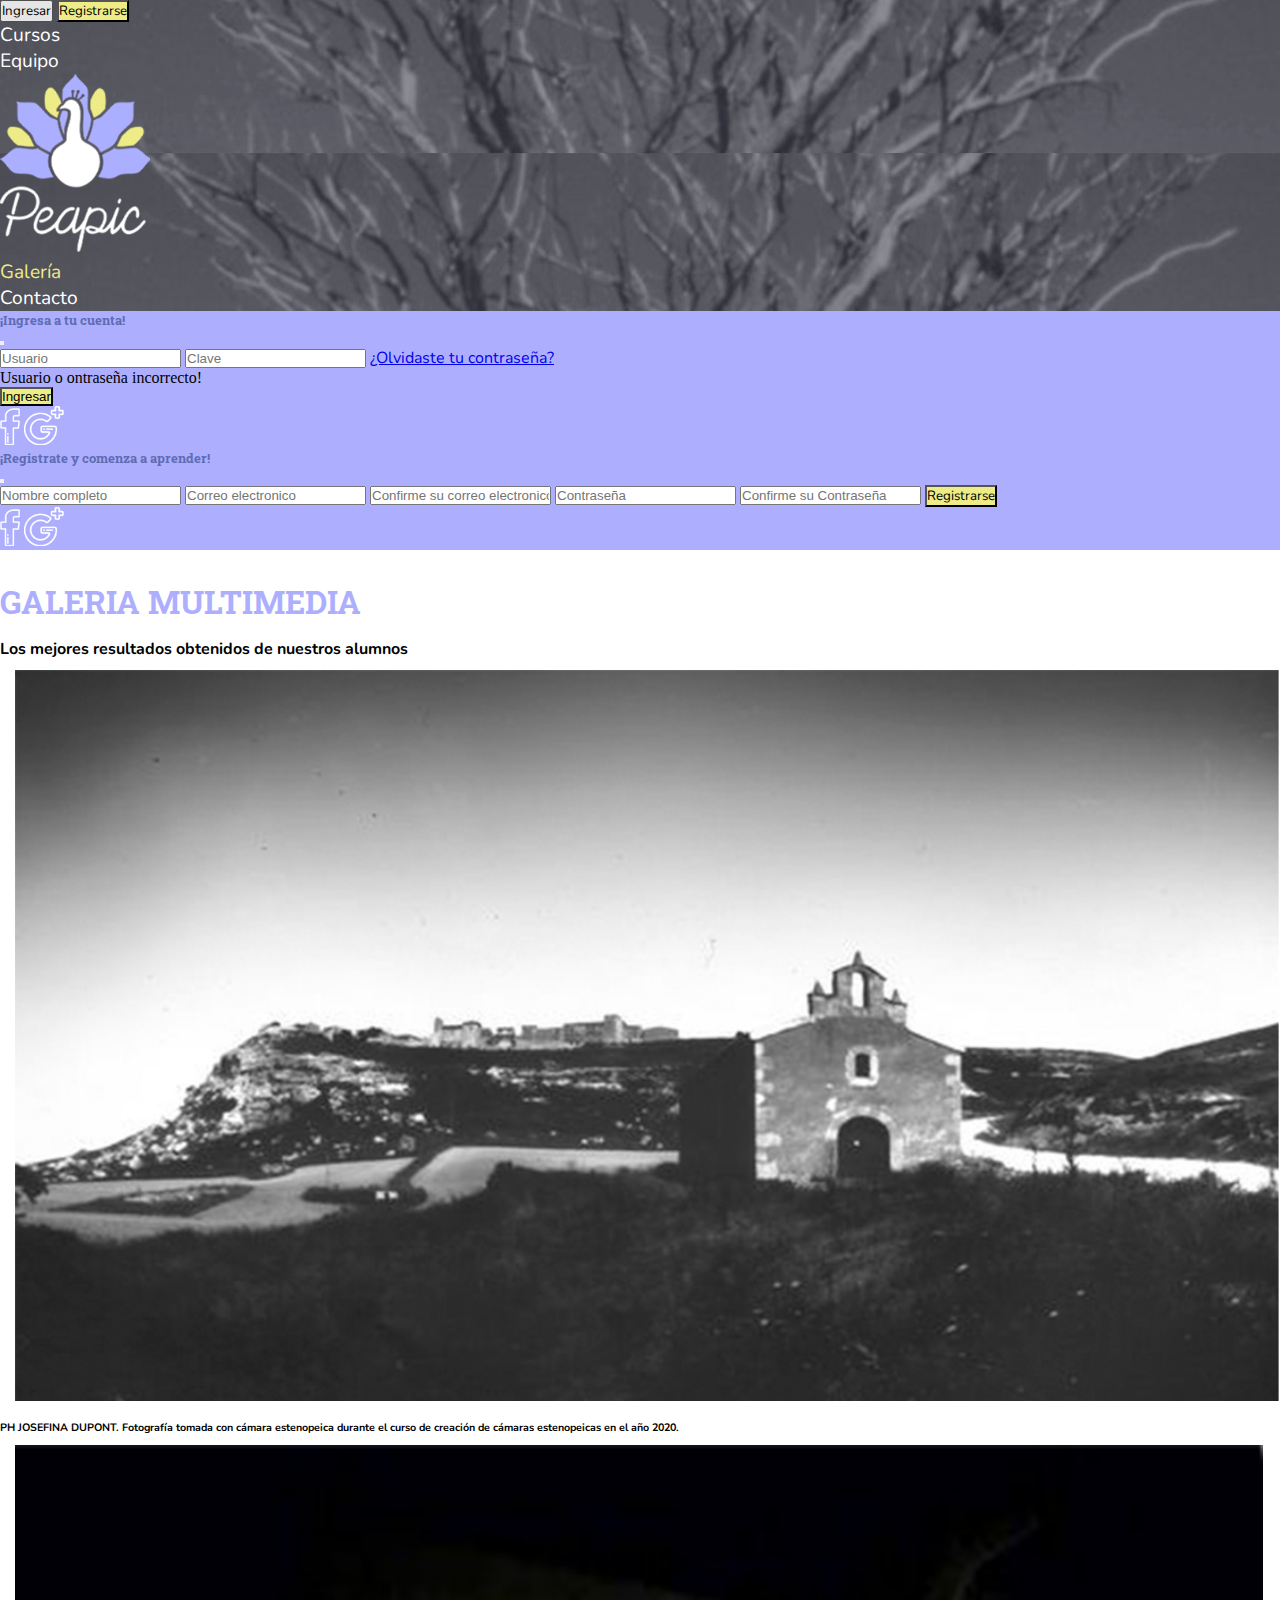
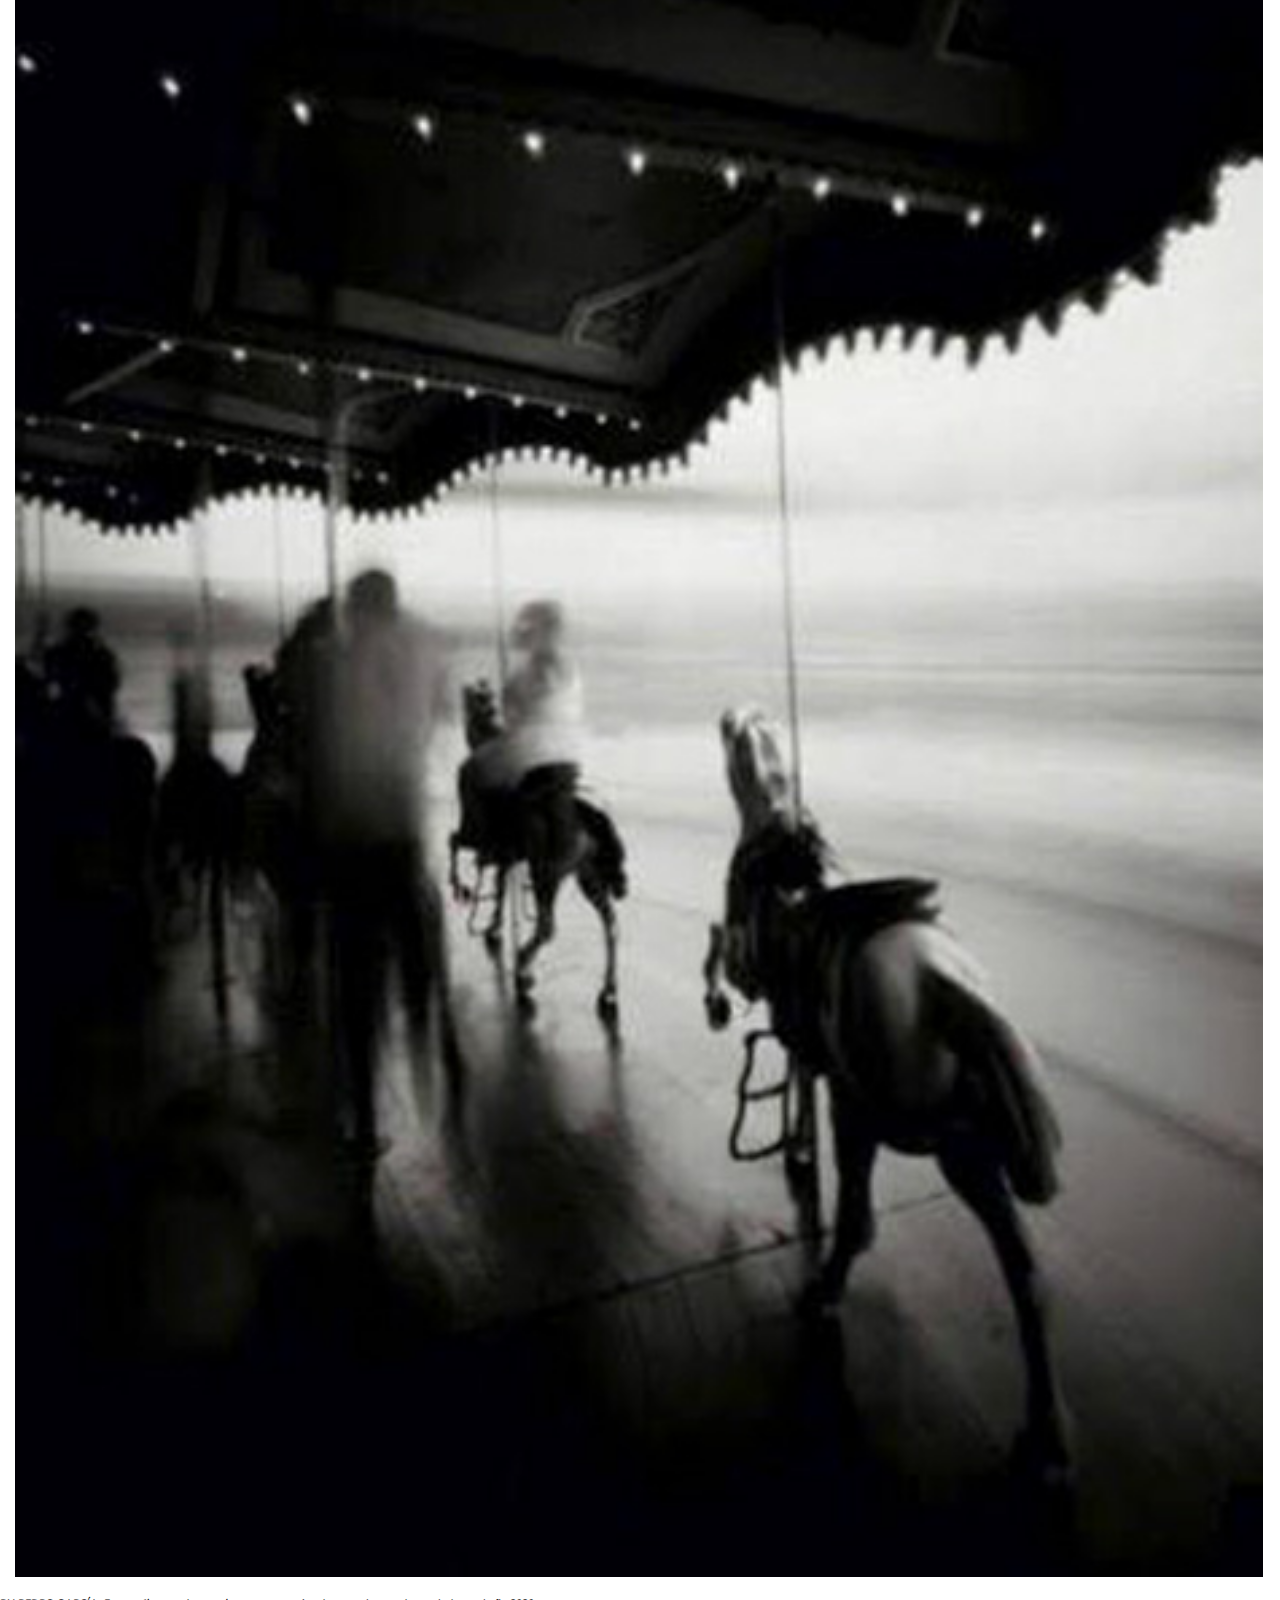
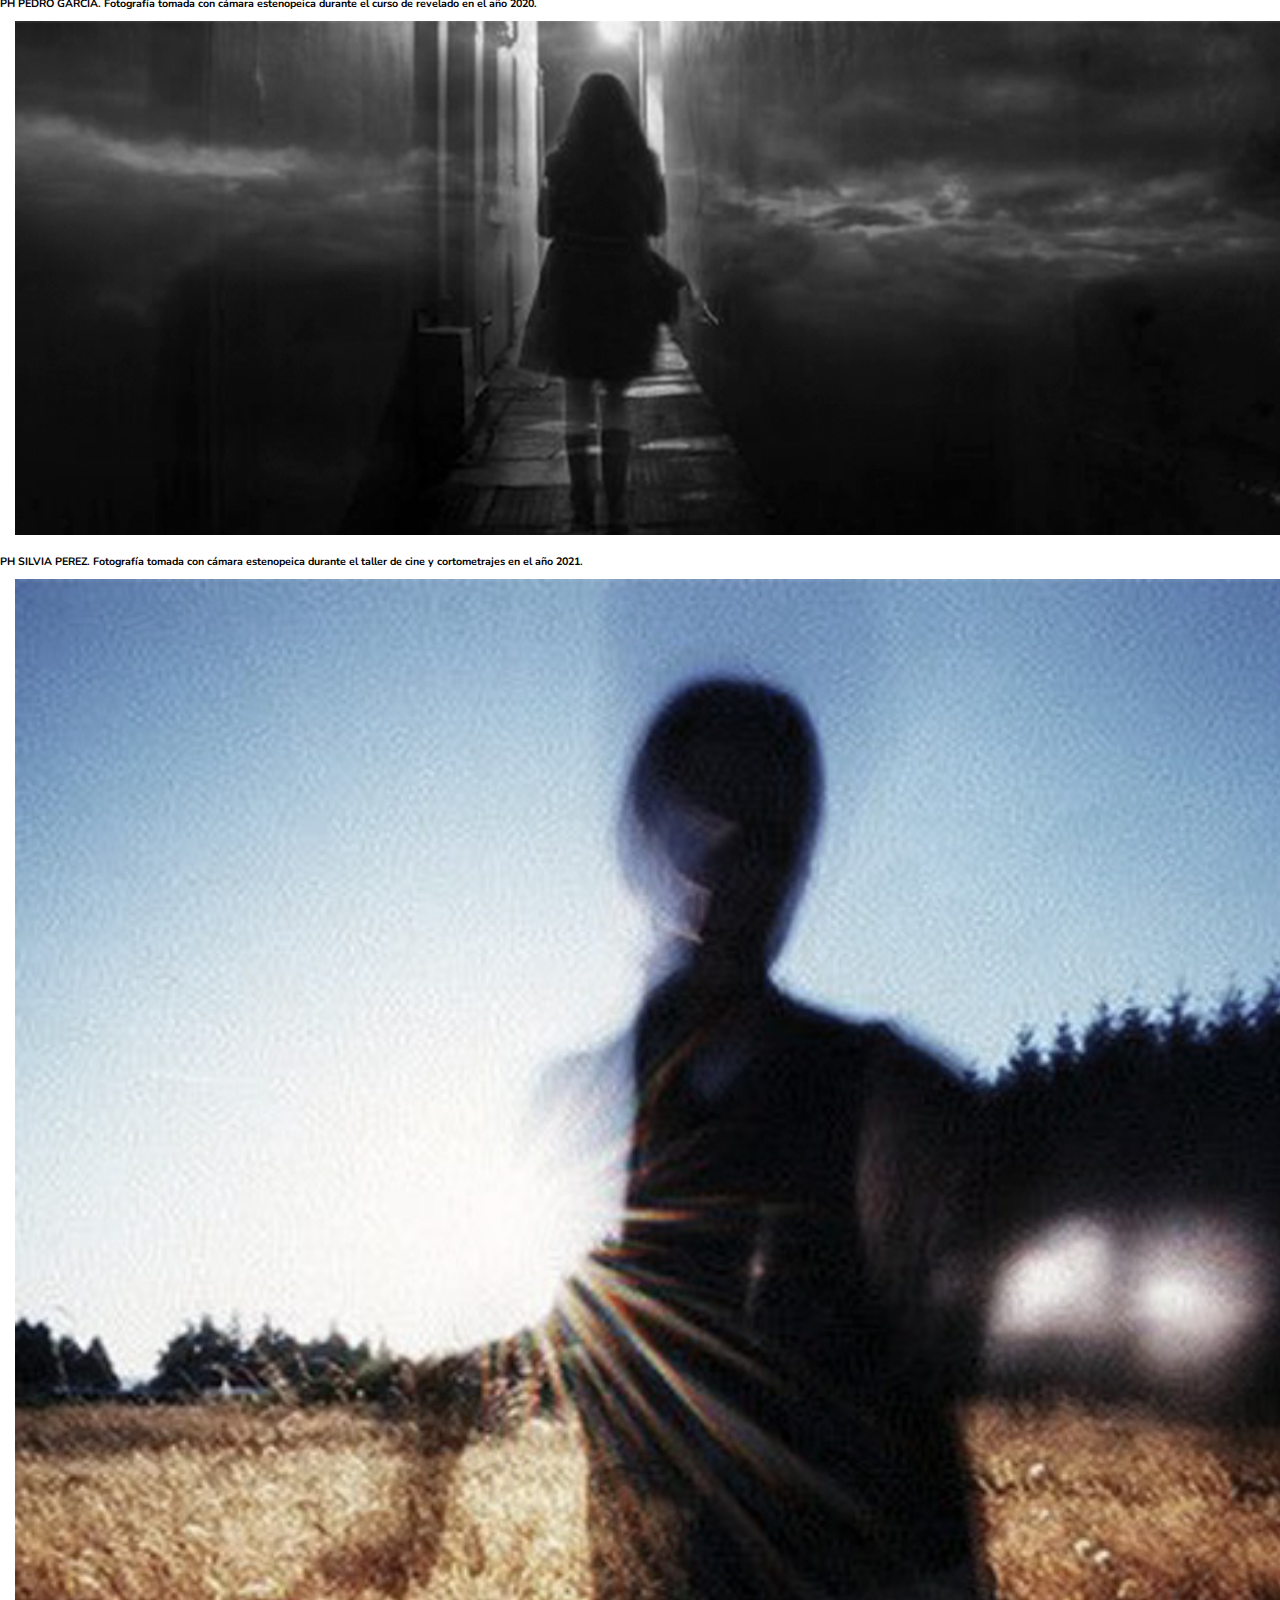
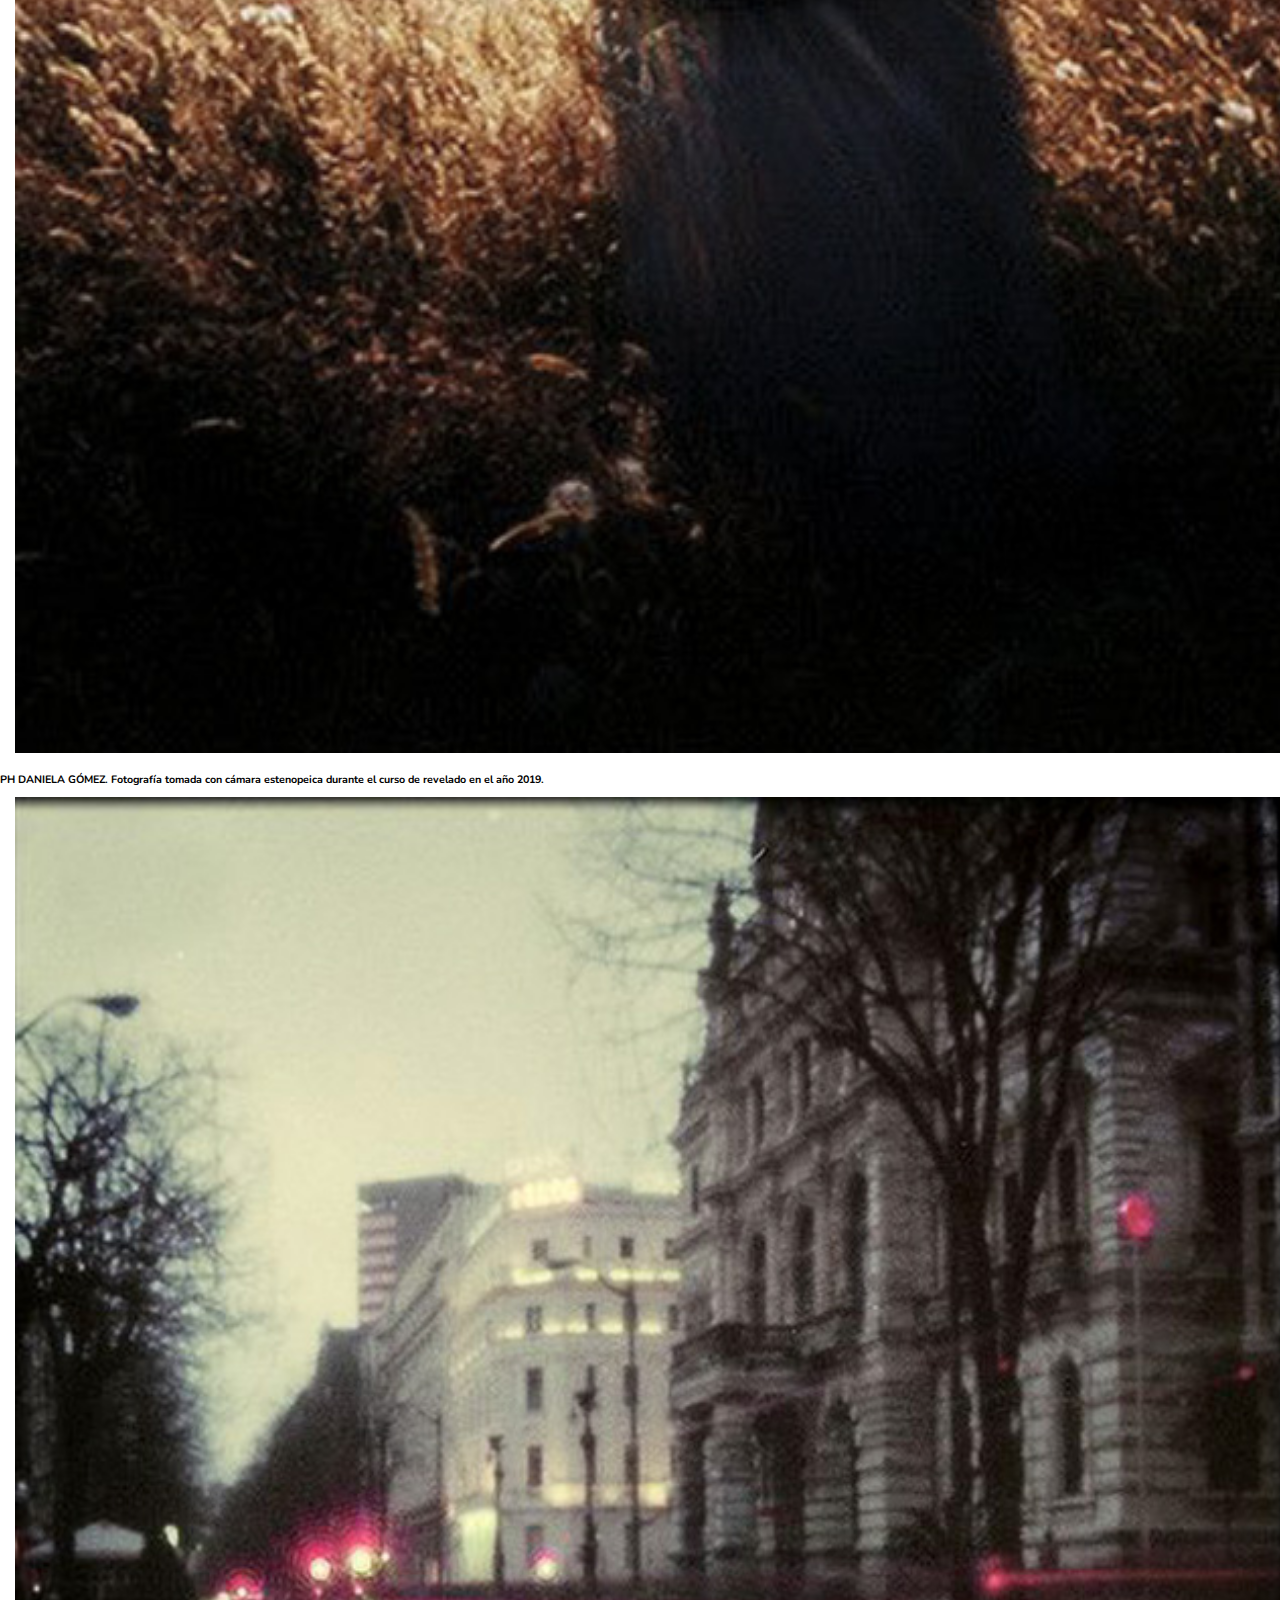
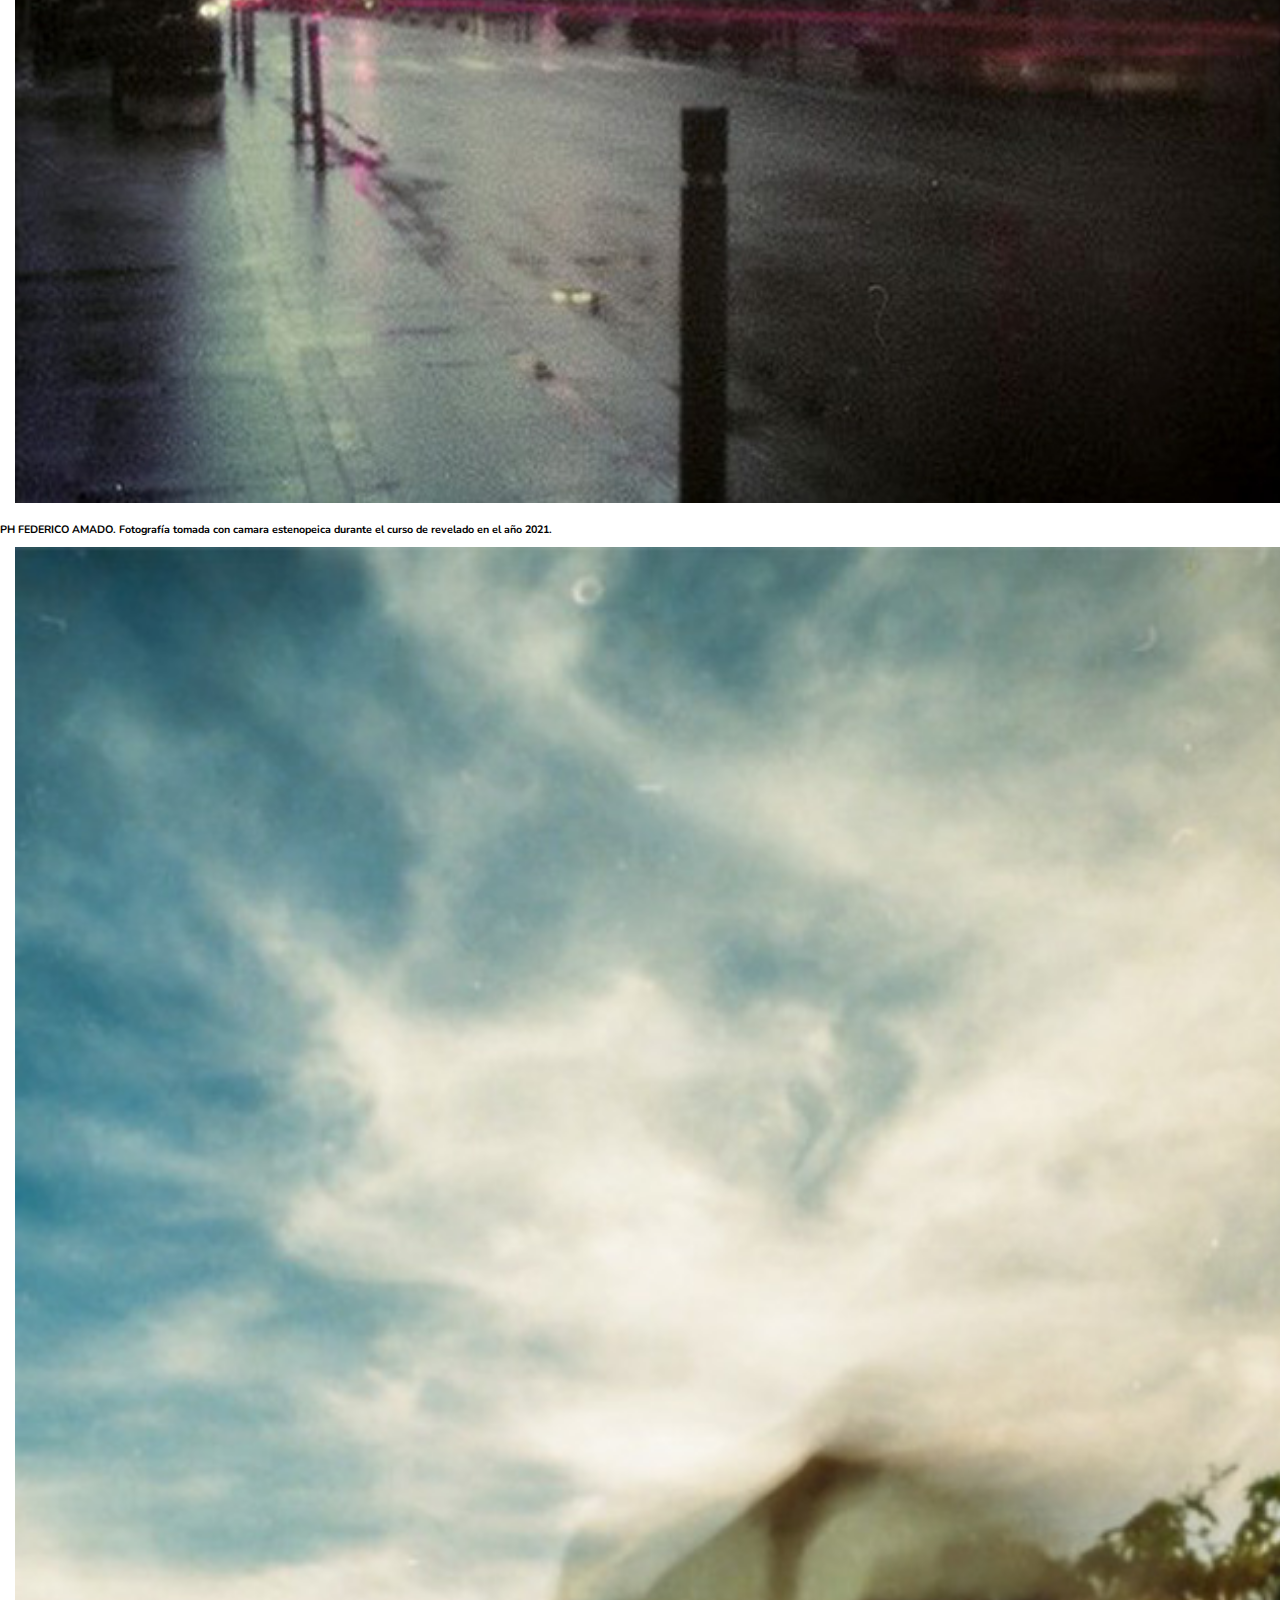
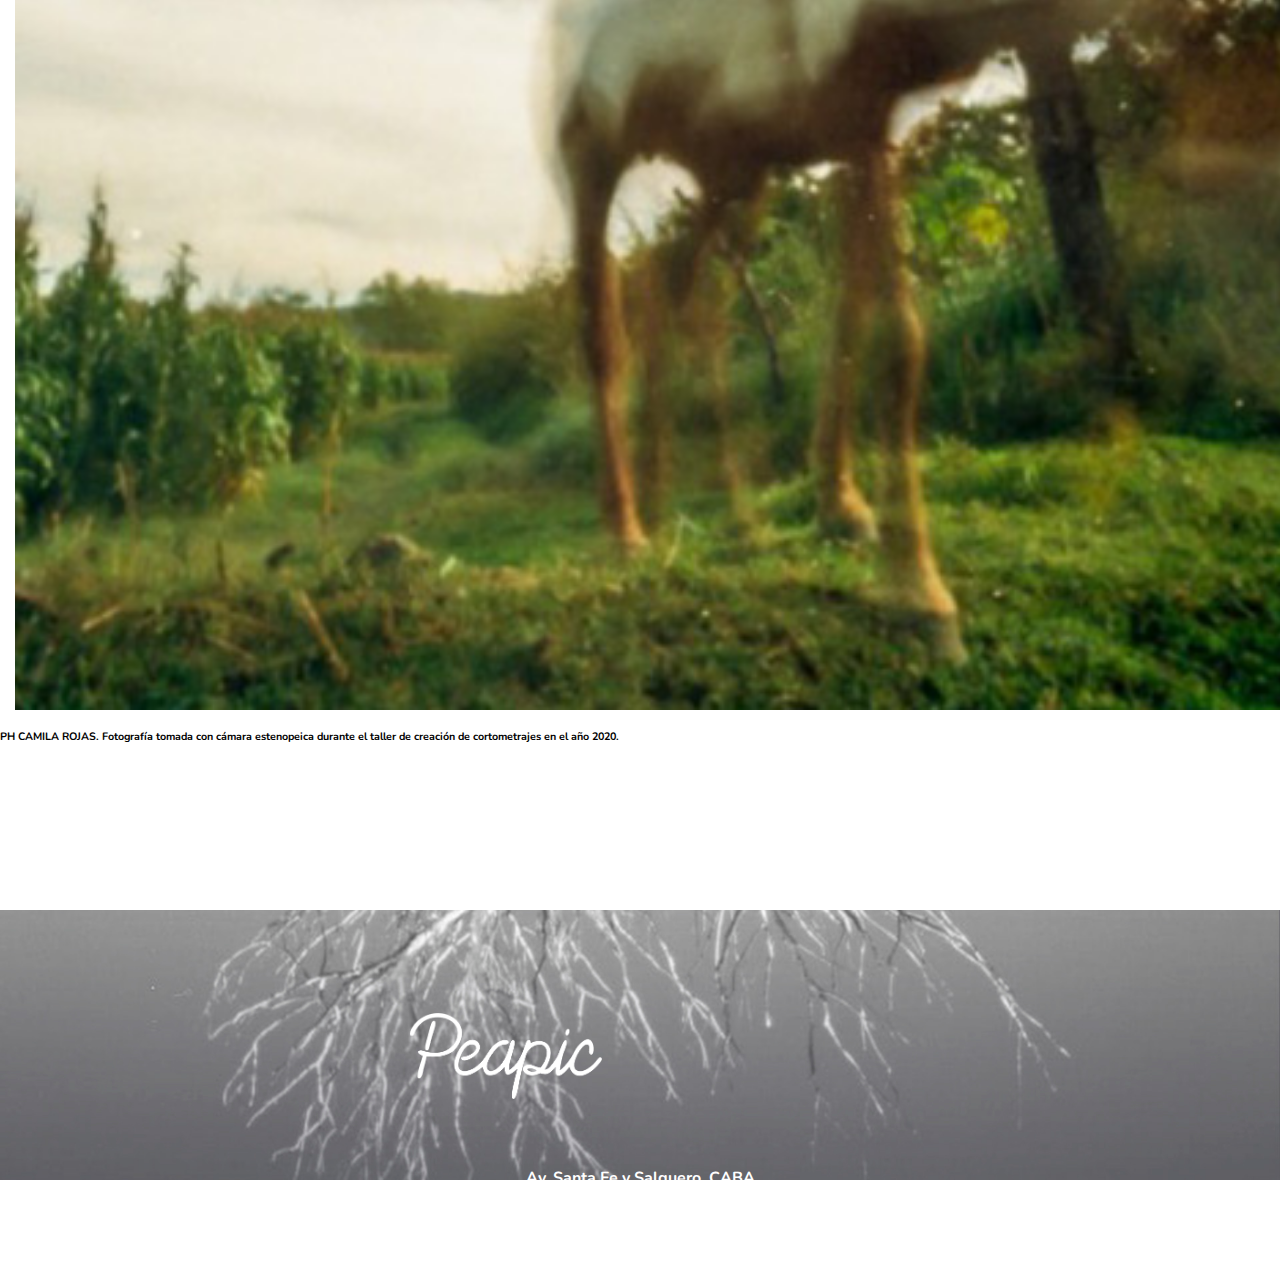
<file: galeriaView.html>
<!DOCTYPE html>
<html lang="en">

<head>
    <meta charset="UTF-8">
    <meta http-equiv="X-UA-Compatible" content="IE=edge">
    <meta name="viewport" content="width=device-width, initial-scale=1.0">
    <link href="https://cdn.jsdelivr.net/npm/bootstrap@5.2.0-beta1/dist/css/bootstrap.min.css" rel="stylesheet"
        integrity="sha384-0evHe/X+R7YkIZDRvuzKMRqM+OrBnVFBL6DOitfPri4tjfHxaWutUpFmBp4vmVor" crossorigin="anonymous" />
    <link rel="stylesheet" href="css/style.css">
    <link rel="stylesheet" href="css/galeriaView.css">
    <link href="https://fonts.googleapis.com/css2?family=Roboto+Slab:wght@500&display=swap" rel="stylesheet">
    <link href="https://fonts.googleapis.com/css2?family=Nunito&display=swap" rel="stylesheet">
    <script src="https://code.jquery.com/jquery-3.6.0.min.js"></script>
    <title>Galería</title>
</head>

<body>

    <header style="background-image: url('img/header.jpg'); background-position: center;">
        <div class="text-end me-4 pt-4">
            <button class="btn border-0 me-1 text-white" data-bs-toggle="modal" data-bs-target="#ModalLogin"
                style="font-family: 'Nunito', sans-serif;">Ingresar</button>
            <button class="btn border-0 ms-1 me-1" style="background-color: #EDEC87;font-family: 'Nunito', sans-serif;"
                data-bs-toggle="modal" data-bs-target="#ModalRegistrarse">Registrarse</button>
        </div>
        <div class="container pb-1">
            <div class="nav d-flex justify-content-center" style="font-size: 1.2em;font-family: 'Nunito', sans-serif;">
                <div class="row align-items-end">
                    <a href="cursosView.html">Cursos</a>
                </div>
                <div class="row align-items-end me-3 ms-3">
                    <a href="equipoView.html">Equipo</a>
                </div>
                <div>
                    <a href="index.html" class="text-center"><img src="img/logo.png" alt="Peapic Cursos"
                            width="150px" /></a>
                </div>
                <div class="row align-items-end me-3 ms-3">
                    <a href="galeriaView.html" style="color: #EDEC87;">Galería</a>
                </div>
                <div class="row align-items-end">
                    <a href="contactoView.html">Contacto</a>
                </div>
            </div>
        </div>

        <!-- Iniciar Sesion -->
        <div class="modal fade" id="ModalLogin" tabindex="-1" aria-labelledby="exampleModalLabel" aria-hidden="true">
            <div class="modal-dialog modal-dialog-centered">
                <div class="modal-content" style="background-color: #ADAFFE">
                    <div class="modal-header">
                        <h5 class="modal-title" id="exampleModalLabel"
                            style="color: #5f6bb3;font-family: 'Roboto Slab', serif;">¡Ingresa a tu cuenta!
                        </h5>
                        <button type="button" class="btn-close" data-bs-dismiss="modal" aria-label="Close"></button>
                    </div>
                    <form action="index.html" id="formLogin">
                        <div class="modal-body text-center">
                            <input type="text" class="form-control" id="validarUsuario" placeholder="Usuario" required>
                            <input type="text" class="form-control mt-3" id="validarClave" placeholder="Clave" required>
                            <a href="#" class="text-white mt-2" style="font-family: 'Nunito', sans-serif;">¿Olvidaste tu
                                contraseña?</a>
                            <div id="validationServerUsernameFeedback" class="invalid-feedback">
                                Usuario o ontraseña incorrecto!
                            </div>
                            <button type="submit" class="btn border-0 m-auto d-block mt-3"
                                style="background-color: #EDEC87;">Ingresar</button>
                            <div class="mt-4">
                                <a href="#" class="me-2"> <img src="img/facebookinicio.png" alt="" width="20px"></a>
                                <a href="#" class="ms-2"> <img src="img/google-mas.png" alt="" width="40px"></a>
                            </div>
                        </div>
                    </form>
                </div>
            </div>
        </div>
        <!-- /Iniciar Sesion -->

        <!-- Registrarse -->
        <div class="modal fade" id="ModalRegistrarse" tabindex="-1" aria-labelledby="exampleModalLabel"
            aria-hidden="true">
            <div class="modal-dialog modal-dialog-centered">
                <div class="modal-content" style="background-color: #ADAFFE">
                    <div class="modal-header">
                        <h5 class="modal-title" id="exampleModalLabel"
                            style="color: #5f6bb3; font-family: 'Roboto Slab', serif;">¡Registrate y comenza a
                            aprender!
                        </h5>
                        <button type="button" class="btn-close" data-bs-dismiss="modal" aria-label="Close"></button>
                    </div>
                    <form action="index.html" id="formRegistrar">
                        <div class="modal-body text-center">
                            <input type="text" class="form-control" id="validarNombre" placeholder="Nombre completo"
                                required>
                            <input type="text" class="form-control mt-3" id="validarCorreo"
                                placeholder="Correo electronico" required>
                            <input type="text" class="form-control mt-3" id="validarCorreo2"
                                placeholder="Confirme su correo electronico" required>
                            <input type="password" class="form-control mt-3" id="validarContraseña"
                                placeholder="Contraseña" required>
                            <input type="password" class="form-control mt-3" id="validarContraseña2"
                                placeholder="Confirme su Contraseña" required>
                            <button type="submit" class="btn border-0 m-auto d-block mt-3"
                                style="background-color: #EDEC87; font-family: 'Nunito', sans-serif;">Registrarse</button>
                            <div class="mt-4">
                                <a href="#" class="me-2"> <img src="img/facebookinicio.png" alt="" width="20px"></a>
                                <a href="#" class="ms-2"> <img src="img/google-mas.png" alt="" width="40px"></a>
                            </div>
                        </div>
                    </form>
                </div>
            </div>
        </div>
        <!-- /Registrarse -->

    </header>

    <main>
        <h1 class="text-center" style="color:#ADAFFE; font-family: 'Roboto Slab', serif;">GALERIA MULTIMEDIA</h1>
        <H4 class="text-center" style="font-family: 'Nunito', sans-serif;">Los mejores resultados obtenidos de nuestros
            alumnos </H4>
        <div class="contenedortotal">
            <div id="galeria" class="container">

                <div class="row" id="row1">

                    <div class="col-8 position-relative" id="col8">

                        <img id="img11" src="img/WhatsApp Image 2021-07-01 at 17.57.03.jpg" alt="img11"
                            class=" h-100 w-100 desvanecer ">
                        <h6 class="position-absolute top-50 start-50 translate-middle"
                            style="z-index: -1;font-family: 'Nunito', sans-serif;">PH
                            JOSEFINA DUPONT. Fotografía tomada
                            con cámara estenopeica durante el curso de creación de cámaras estenopeicas en el año 2020.
                        </h6>
                    </div>


                    <div class="col-4 position-relative" id="col4">

                        <img id="img22" src="img/WhatsApp Image 2021-07-01 at 17.57.02.jpg" alt="img22"
                            class="h-100 w-100 desvanecer">
                        <h6 class="position-absolute top-50 start-50 translate-middle"
                            style="z-index: -1;font-family: 'Nunito', sans-serif;">PH PEDRO
                            GARCÍA. Fotografía tomada
                            con cámara estenopeica durante el curso de revelado en el año 2020.
                        </h6>

                    </div>

                    <div class="row " id="row2">

                        <div class="col-12 position-relative" id="col12">

                            <img id="img33" src="img/WhatsApp Image 2021-07-01 at 17.57.04.jpg" alt="img33"
                                class="w-100 h-100  desvanecer">
                            <h6 class="position-absolute top-50 start-50 translate-middle"
                                style="z-index: -1;font-family: 'Nunito', sans-serif;">PH
                                SILVIA PEREZ. Fotografía tomada
                                con cámara estenopeica durante el taller de cine y cortometrajes en el año 2021.
                            </h6>
                        </div>

                    </div>
                    <div class="row" id="row3">
                        <div class="col-4 position-relative" id="tou">
                            <img id="img44" src="img/WhatsApp Image 2021-07-01 at 18.01.12.jpg" alt="img44"
                                class="w-100 h-100 desvanecer">
                            <h6 class="position-absolute top-50 start-50 translate-middle"
                                style="z-index: -1;font-family: 'Nunito', sans-serif;">PH
                                DANIELA GÓMEZ. Fotografía tomada
                                con cámara estenopeica durante el curso de revelado en el año 2019.
                            </h6>
                        </div>
                        <div class="col-4 position-relative" id="tou">
                            <img id="img55" src="img/WhatsApp Image 2021-07-01 at 17.58.44.jpg" alt="img55"
                                class="h-100 w-100 desvanecer">
                            <h6 class="position-absolute top-50 start-50 translate-middle"
                                style="z-index: -1;font-family: 'Nunito', sans-serif;">PH
                                FEDERICO AMADO. Fotografía tomada
                                con camara estenopeica durante el curso de revelado en el año 2021.
                            </h6>
                        </div>
                        <div class="col-4 position-relative" id="tou">
                            <img id="img66" src="img/PinholeBladColor11-950x950.jpg" alt="img66"
                                class="w-100 h-100 desvanecer">
                            <h6 class="position-absolute top-50 start-50 translate-middle "
                                style="z-index: -1;font-family: 'Nunito', sans-serif;"> PH
                                CAMILA ROJAS. Fotografía tomada
                                con cámara estenopeica durante el taller de creación de cortometrajes en el año 2020.
                            </h6>

                        </div>
                    </div>


                </div>
            </div>

    </main>


    <footer>
        <div class="footer" class="img-fluid bg-image d-flex"
            style="background-image: url('img/footer.jpg'); margin-top: 13%; min-height: 30vh;">
            <div class="container">
                <a href="index.html" class="logoimg" class="position-relative"><img src="img/logofinal_palabra.png"
                        alt="Peapic Cursos" class="imgfluid flex-row position-absolute start-50"
                        style="width: 15%; padding-top: 8%; margin-left: 32%;" /></a>
                <div class="direccion" class="d-inline-flex" style="padding-top: 5%; color: white;">
                    <h5 style="text-align: center; font-size: 1em; font-family: 'Nunito', sans-serif;">Av. Santa Fe y
                        Salguero, CABA <br>
                        contacto@peapic.com</h5>
                </div>
                <div class="logos" class="position-relative d-inline-flex justify-content-center"
                    style="padding-left: 43%; padding-top: 1.5%; width: 10%;">
                    <a href="index.html"><img src="img/facebook.png" alt="Logo de facebook"
                            class="imgfluid position-absolute d-inline-flex" style="width: 3%;"></a>
                    <a href="index.html" style="padding-left: 70px;"><img src="img/instagram.png"
                            alt="Logo de instagram" class="imgfluid position-absolute d-inline-flex"
                            style="width: 3%;"></a>


                </div>
            </div>
        </div>
    </footer>
    <script src="js/index.js"></script>
    <script src="https://cdn.jsdelivr.net/npm/bootstrap@5.2.0-beta1/dist/js/bootstrap.bundle.min.js"
        integrity="sha384-pprn3073KE6tl6bjs2QrFaJGz5/SUsLqktiwsUTF55Jfv3qYSDhgCecCxMW52nD2"
        crossorigin="anonymous"></script>

</body>

</html>
</file>
<file: css/index.css>
/* General */
article{
    margin: auto;
    padding: 35px;
}
.btn2{
    background-color: #efec83;
    border: none;
    border-radius: 50px;
    width: 180px;
    height: 40px;
    margin-top: 15px;
}
#row-2{
    margin-bottom: 25px;
    margin-top: 25px;
}
/*******/

/* Header */
.container{
    margin: 0;
    padding: 0;
}
.fondoheader{
    margin: auto;
    position: absolute;
    z-index: -1;
    padding-right: 0%;
}
.header-nav{
    margin-left: auto; 
    margin-right: auto;
}
.inicio{
    display: flex;
    flex-direction: row;
    padding-left: 80%;
    padding-top: 1%;
}
.registrarse{
    padding-left: 55%;
}
.nav a{
    text-decoration: none;
    color: white;
}
/**********/

/* Imagen Promocional 1 */
#art-img-1{
    padding: 5%;
    margin-left: 10%;
}
#img-prom-1{
    width: 70%;
}
/*******/

/* Texto de Bienvenidos */
#art-bienvenidos{
    background-color: #5f6bb3;
    padding-inline: 35px;
    margin-top: 50px;
    margin-right: 25px;
    width: 30%;
    height: 78%;
    position: absolute;
    top: 60%;
    right: 10%;
}
#bienvenidos-parrafo{
    line-height: 45px;    
}
/*******/

/* Texto promocion de seminario */
#texto-prom-seminario{
    margin-top: 46px;
    margin-bottom: inherit;
    margin-left: 5%;
    padding: 45px;
    padding-left: 78px;
}
#h1-seminario{
    line-height: 50px;
}
/*******/

/* Imagen promocional 2 */
#art-img-2{
    margin-top: auto;
    margin-right: 10%;
    padding: 2%;
}
#estrella{
    width: 60px;
    top: 150%;
    right: 45%;
}
#img-prom-2{
    width: 110%;
}
/*******/

/* Contenedor de skills desarrolladas en el curso */
#cont-items-desarrollo-curso{
    background-color: #5f6bb3;
    padding-inline: 15%;
}
/*******/

/* Imagenes de items de skills */
.item-des-curso{
    width: 40%;
    padding-bottom: 10%;
}
/*******/

/* Contenedor de boton de Adquirir curso */
#btn-adquirir-curso{
    padding-bottom: 60px;
    padding-left: 45%;
}
/*******/
</file>
<file: css/style.css>
/* Color de los titulos -> #ADAFFE */
/* Color de parte contacto -> #5f6bb3*/

*{
  box-sizing: border-box;
  margin: 0;
  padding: 0;
}

.desvanecer:hover {
  opacity: 0.2;
  -webkit-transition: opacity 500ms;
  -moz-transition: opacity 500ms;
  -o-transition: opacity 500ms;
  -ms-transition: opacity 500ms;
  transition: opacity 500ms;
}

.iframe {
  -webkit-box-shadow: 11px 11px 0px -3px #5f6bb3;
  box-shadow: 12px 12px 0px 0px #5f6bb3;
}

.whatsapp{
  position: fixed;
  right: 2em;
  bottom: 5em;
}

/* Estilo header y foooter */

.header{
  background-size: contain;
  background-repeat: no-repeat;
  font-family: 'Nunito', sans-serif;
}
.container{
  margin: auto;
  padding: auto;
}

.nav a{
  text-decoration: none;
  color: white;
}

.footer{
  background-size: cover;
  background-repeat: no-repeat;
  height: 200px;
}
</file>
<file: css/cursos.css>
* {
    margin:0;
    padding:0;
    }

    .btn2 {
      background-color: #efec83;
      border: none;
      border-radius: 50px;
      width: 180px;
      height: 40px;
      margin-top: 15px;
  }

   h4 {
   font-family: 'Nunito';
   font-family: sans-serif;
    }

    h1{
      font-family: 'Roboto Slab';
      font-family: serif;
      font-weight: 500;
       }

       h2{
        font-family: 'Roboto Slab';
        font-family: serif;
         }
    
    #cont1{
      padding-top: 150px;
       }
       #cont2{
        padding-top: 186px;
         }
         #cont3{
          padding-top: 150px;
           }
           #cont4{
            padding-top: 150px;
             }
</file>
<file: css/detalleCurso.css>
/* General */
h2{
    text-size-adjust: 1.25rem;
}
/**********/

/* Titular principal */
#titular{
    margin-bottom: 2%;
}
#FlorGomez-link{
    color: black;
    text-decoration: none;
}
#FlorGomez-link:hover{
    color: #5f6bb3;
}
/**********/

/* Imagen e items del curso */
#img-camaras{
    padding-inline: 10%;
    margin-bottom: 2%;
}
#camaras{
    width: 60%;
}
.contenedor-items-curso{
    padding: 1%;
}
.icono-curso{
    width: 3%;
    float: left;
    margin-right: 2%;
}
.item-curso{
    margin-top: 1%;
}
/**********/

/* Parrafo introductorio */
#intro-curso{
    background-color: #5f6bb3; 
    width: 40%;
    min-height: 70%;
}
.intro-curso-parrafo{
    line-height: 175%;
    font-size: 1.5rem;
    text-align: justify;
}
#into-curso-btn{
    float: right;
}
#precio{
    width: fit-content;
    float: left;
}
#btn-intro-1{
    background-color: #efec83;
    border: none;
    border-radius: 50px;
    width: 180px;
    height: 40px;
    margin-top: 15%;
}
#btn-intro-1:hover{
    background-color: #ffc107;
}
/*********/

/* Menu acordion de contenido del curso */
.accordion-button, .accordion-body{
    padding-left: 20%;
    font-size: 1.25rem;
    font-weight: 200;
}
/*********/

/*Foto demostrativa 2*/
#img-2{
    right: 25%;
    width: 75%;
    z-index: 2;
}
#img-sombra{
    width: 75%;
    top: 5%;
    right: 22%;
    z-index: 1;
}
/*********/

/* Comentarios */
#img-clasificacion{
    width: 10%;
}
.slider-header{
    float: left;
}
.carousel-item{
    background-color: #7d88c0;
    color: white;
    font-size: 1.25rem;
    width: 100%;
}
.nombre-fecha{
    font-style: italic;
}
/*********/
</file>
<file: css/galeriaView.css>
#galeria img{
     width: 100%;
     height: auto;
   padding: 5px;
   padding-left: 5px;
   padding-right: 5px;
   margin: 10px;
   margin-top: 5px;
   }

h1{
  padding-top:30px;
  padding-bottom: 15px;
 }

 h2{
 padding-bottom: 20px;
 }

#col8{
 padding-right:3px;

}
#col4{
  padding-right:22px;
 }

 #col12{
  padding-right: 0px;
 }
 #tou{
  padding-right:0px;
  
 }
</file>
